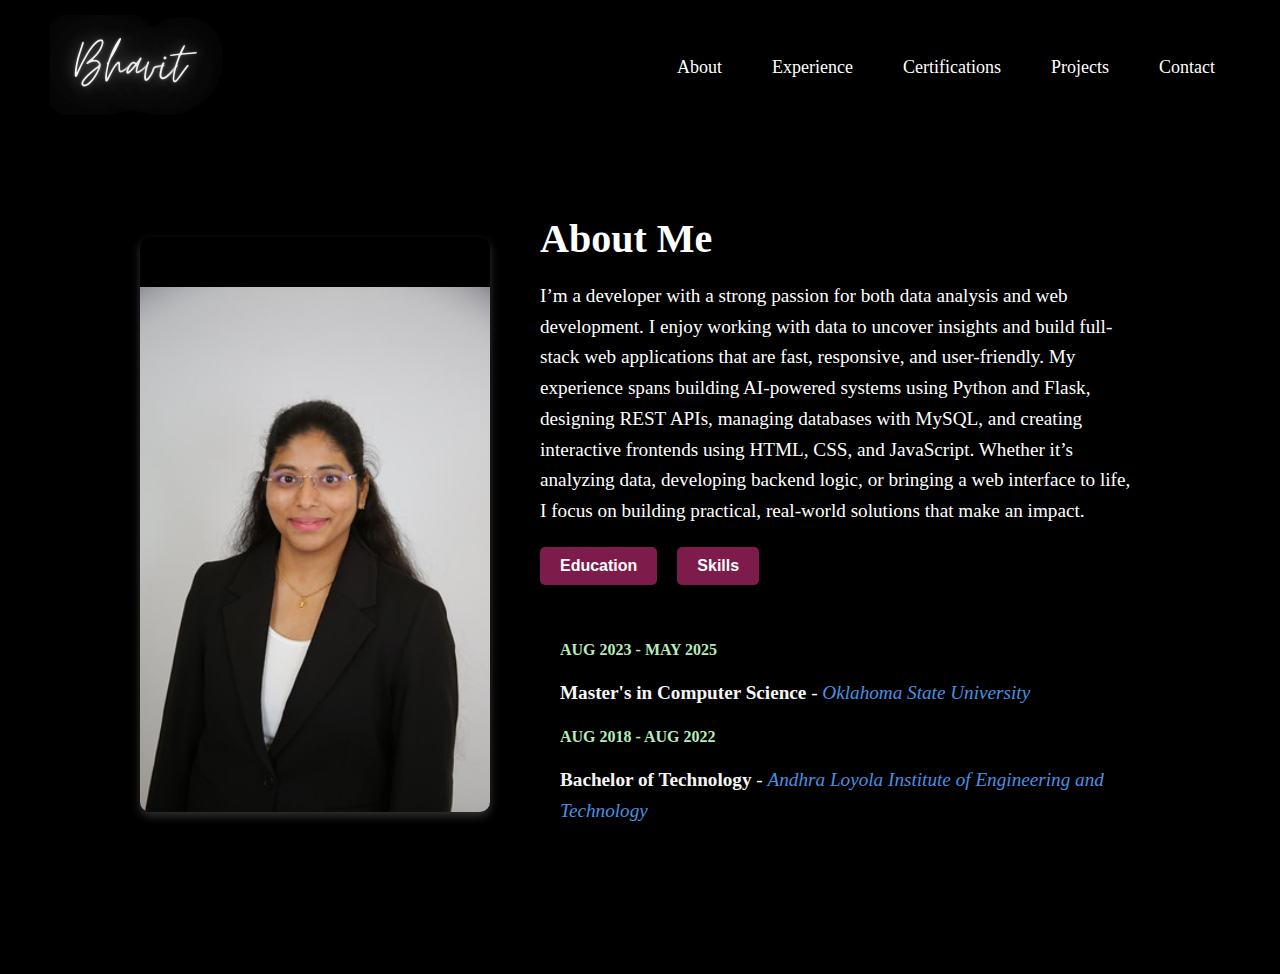
<file: index.html>
<!DOCTYPE html>
<html lang="en">
<head>
    <meta charset="UTF-8">
    <meta name="viewport" content="width=device-width, initial-scale=1.0">
    <title>About Me</title>
    <link rel="stylesheet" href="about.css">
    <link rel="stylesheet" href="mobile.css">
</head>
<body>
    
    <!-- Navbar Placeholder -->
    <div id="navbar-placeholder"></div>
    <script>
        fetch("navbar.html")
            .then(response => response.text())
            .then(data => {
                document.getElementById("navbar-placeholder").innerHTML = data;
            })
            .catch(error => console.log("Error loading navbar:", error));
    </script>

    <!-- About Section -->
    <section id="about">
        <div class="main-content">
            
          
        <div class="about-container">
            <!-- Left Side: Profile Image -->
            <div class="about-image">
                <img src="images/homepic.jpg" alt="Profile Picture">
            </div>

            <!-- Right Side: About Content -->
            <div class="about-content">
                <h1>About Me</h1>
                <p>
                    I’m a developer with a strong passion for both data analysis and web development. I enjoy working with data to uncover insights and build full-stack web applications that are fast, responsive, and user-friendly. 
                    My experience spans building AI-powered systems using Python and Flask, designing REST APIs, managing databases with MySQL, and creating interactive frontends using HTML, CSS, and JavaScript. 
                    Whether it’s analyzing data, developing backend logic, or bringing a web interface to life, I focus on building practical, real-world solutions that make an impact.

                </p>

                <!-- Buttons for Navigation -->
                <div class="tab-buttons">
                    <button class="tab-button" onclick="openTab(event, 'education')">Education</button>
                    <button class="tab-button" onclick="openTab(event, 'skills')">Skills</button>

                </div>

                <!-- Tab Sections -->
                <div id="education" class="tab-content active-tab">
                    <h3> AUG 2023 - MAY 2025</h3>
                    <p>
                        <strong  class="degree" > Master's in Computer Science </strong> - <span class="university " >Oklahoma State University </span></p>
                    <h3> AUG 2018 - AUG 2022</h3>
                    <p>
                        <strong class="degree">Bachelor of Technology </strong> - <span class ="university" >Andhra Loyola Institute of Engineering and Technology </span></p>
                </div>

              
                  <div id="skills" class="tab-content">
                    <div class="video-container" style="display: flex; justify-content: center; align-items: center; width: 100%; max-width: 100%; overflow: hidden;">
                        <video autoplay loop muted playsinline style="width: 100%; max-width: 800px; height: auto;">
                            <source src="./videos/Skills Incred .mp4" type="video/mp4">
                            Your browser does not support the video tag.
                        </video>
                    </div>
                </div>
                
                            
            </div>
        </div>
        </div>
    </section>

    <script src="script.js"></script>

</body>
</html>
</file>
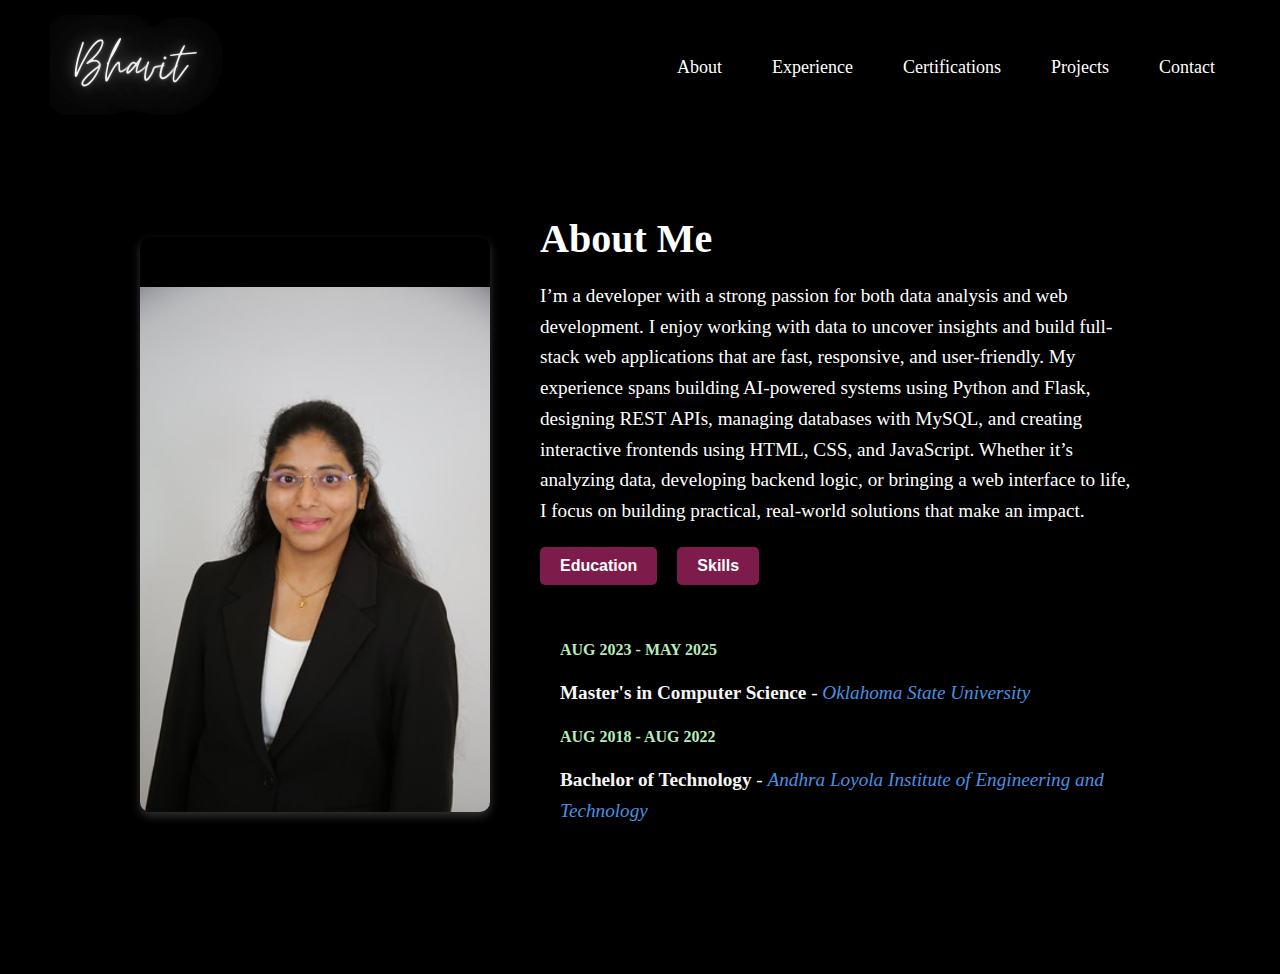
<file: about.html>
<!DOCTYPE html>
<html lang="en">
<head>
    <meta charset="UTF-8">
    <meta name="viewport" content="width=device-width, initial-scale=1.0">
    <title>About Me</title>
    <link rel="stylesheet" href="about.css">
</head>
<body>
    
    <!-- Navbar Placeholder -->
    <div id="navbar-placeholder"></div>
    <script>
        fetch("navbar.html")
            .then(response => response.text())
            .then(data => {
                document.getElementById("navbar-placeholder").innerHTML = data;
            })
            .catch(error => console.log("Error loading navbar:", error));
    </script>

    <!-- About Section -->
    <section id="about">
        <div class="main-content">
            
          
        <div class="about-container">
            <!-- Left Side: Profile Image -->
            <div class="about-image">
                <img src="images/homepic.jpg" alt="Profile Picture">
            </div>

            <!-- Right Side: About Content -->
            <div class="about-content">
                <h1>About Me</h1>
                <p>
                    I’m a developer with a strong passion for both data analysis and web development. I enjoy working with data to uncover insights and build full-stack web applications that are fast, responsive, and user-friendly. 
                    My experience spans building AI-powered systems using Python and Flask, designing REST APIs, managing databases with MySQL, and creating interactive frontends using HTML, CSS, and JavaScript. 
                    Whether it’s analyzing data, developing backend logic, or bringing a web interface to life, I focus on building practical, real-world solutions that make an impact.

                </p>

                <!-- Buttons for Navigation -->
                <div class="tab-buttons">
                    <button class="tab-button" onclick="openTab(event, 'education')">Education</button>
                    <button class="tab-button" onclick="openTab(event, 'skills')">Skills</button>

                </div>

                <!-- Tab Sections -->
                <div id="education" class="tab-content active-tab">
                    <h3> AUG 2023 - MAY 2025</h3>
                    <p>
                        <strong  class="degree" > Master's in Computer Science </strong> - <span class="university " >Oklahoma State University </span></p>
                    <h3> AUG 2018 - AUG 2022</h3>
                    <p>
                        <strong class="degree">Bachelor of Technology </strong> - <span class ="university" >Andhra Loyola Institute of Engineering and Technology </span></p>
                </div>

              
                  <div id="skills" class="tab-content">
                    <div class="video-container" style="display: flex; justify-content: center; align-items: center; width: 100%; max-width: 100%; overflow: hidden;">
                        <video autoplay loop muted playsinline style="width: 100%; max-width: 800px; height: auto;">
                            <source src="./videos/Skills Incred .mp4" type="video/mp4">
                            Your browser does not support the video tag.
                        </video>
                    </div>
                </div>
                
                            
            </div>
        </div>
        </div>
    </section>

    <script src="script.js"></script>

</body>
</html>
</file>
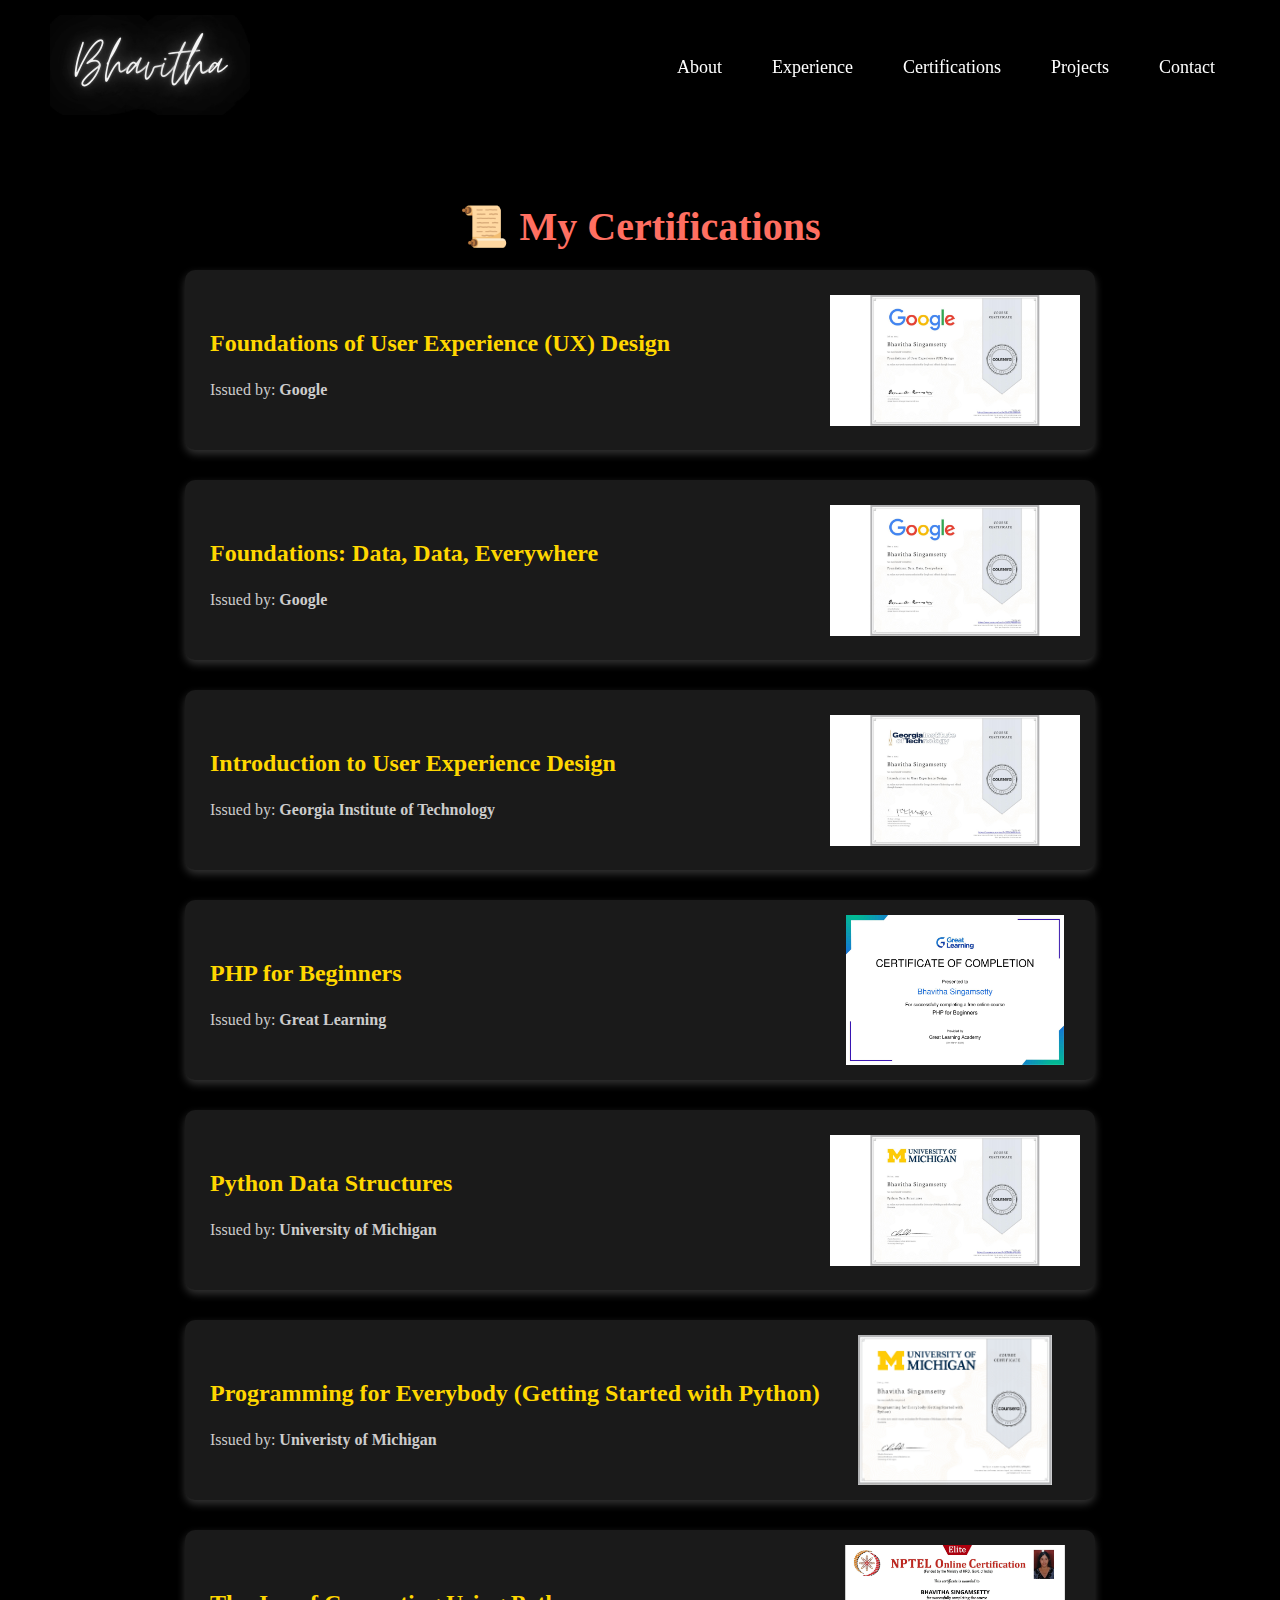
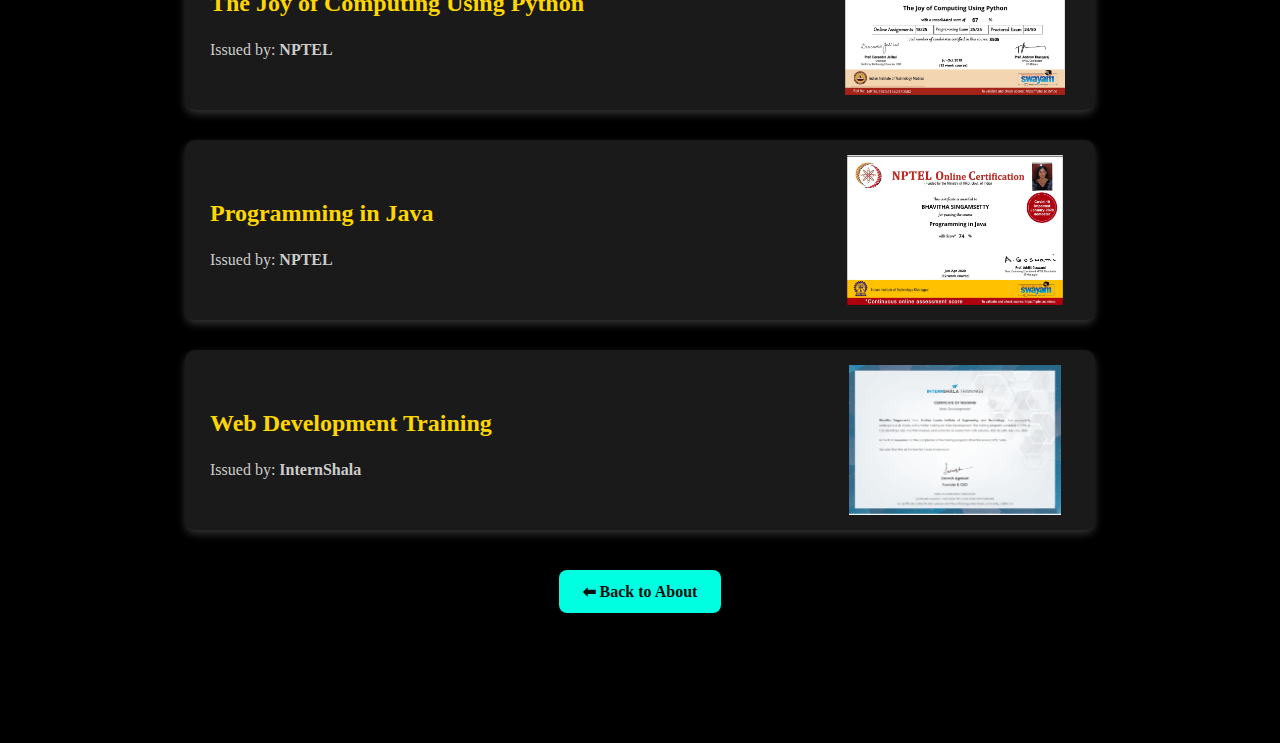
<file: certifications.html>
<!DOCTYPE html>
<html lang="en">
<head>
    <meta charset="UTF-8">
    <meta name="viewport" content="width=device-width, initial-scale=1.0">
    <title>Personal Portfolio</title>
    <link rel="stylesheet" href="certifications.css">
</head>
<body>

    <div id="navbar-placeholder"></div>

    <script>
        // Load navbar.html dynamically
        fetch("navbar.html")
            .then(response => response.text())
            .then(data => {
                document.getElementById("navbar-placeholder").innerHTML = data;
            })
            .catch(error => console.log("Error loading navbar:", error));
    </script>



<div class="main-content">
    <section id="certifications">
       
        <h2>📜 My Certifications</h2>

        <div class="cert-container">
           
            <!-- Certification 1 -->
            <div class="certification">
                <div class="cert-text">
                    <h3>Foundations of User Experience (UX) Design</h3>
                    <p>Issued by: <strong>Google</strong></p>
                </div>
                <div class="cert-img">
                    <img src="Certificates/Foundations of User Experience (UX) Design.jpeg" alt="Google UX Design Certificate"  onclick="openModal(this.src)">
                </div>
            </div>

            <!-- Certification 2 -->
            <div class="certification">
                <div class="cert-text">
                    <h3>Foundations: Data, Data, Everywhere</h3>
                    <p>Issued by: <strong>Google</strong></p>
                </div>
                <div class="cert-img">
                    <img src="Certificates/Mar20231.jpeg" alt="Google Data Analytics Certificate" onclick="openModal(this.src)">
                </div>
            </div>

            <!-- Certification 3 -->
            <div class="certification">
                <div class="cert-text">
                    <h3>Introduction to User Experience Design</h3>
                    <p>Issued by: <strong>Georgia Institute of Technology</strong></p>
                </div>
                <div class="cert-img">
                    <img src="Certificates/Introduction to User Experience Design.jpeg" alt="UI/UX Design Certificate"  onclick="openModal(this.src)">
                </div>
            </div>

            <!-- Certification 4 -->
            <div class="certification">
                <div class="cert-text">
                    <h3>PHP for Beginners</h3>
                    <p>Issued by: <strong>Great Learning</strong></p>
                </div>
                <div class="cert-img">
                    <img src="Certificates/PHP.jpg" alt="PHP Certificate">
                </div>
            </div>

            <!-- Certification 5 -->
            <div class="certification">
                <div class="cert-text">
                    <h3>Python Data Structures</h3>
                    <p>Issued by: <strong>University of Michigan</strong></p>
                </div>
                <div class="cert-img">
                    <img src="Certificates/Python Data Structures.jpeg" alt="Python Data Structures Certificate"  onclick="openModal(this.src)">
                </div>
            </div>

            <div class="certification">
                <div class="cert-text">
                    <h3>Programming for Everybody (Getting Started with Python)</h3>
                    <p>Issued by: <strong>Univeristy of Michigan</strong></p>
                </div>
                <div class="cert-img">
                    <img src="Certificates/coursera py1_page-0001.jpg" alt="Python Certificate"  onclick="openModal(this.src)">
                </div>
            </div>

            <!-- Certification 6 -->
            <div class="certification">
                <div class="cert-text">
                    <h3>The Joy of Computing Using Python</h3>
                    <p>Issued by: <strong>NPTEL</strong></p>
                </div>
                <div class="cert-img">
                    <img src="Certificates/The Joy of Computing Using Python.jpg" alt="NPTEL Python Certificate"  onclick="openModal(this.src)">
                </div>
            </div>

            <!-- Certification 7 -->
            <div class="certification">
                <div class="cert-text">
                    <h3>Programming in Java</h3>
                    <p>Issued by: <strong>NPTEL</strong></p>
                </div>
                <div class="cert-img">
                    <img src="Certificates/Programming in Java.jpg" alt="Java Certificate"  onclick="openModal(this.src)">
                </div>
            </div>

            <div class="certification">
                <div class="cert-text">
                    <h3>Web Development Training</h3>
                    <p>Issued by: <strong>InternShala</strong></p>
                </div>
                <div class="cert-img">
                    <img src="Certificates/Web Development Training - Certificate of Completion.jpg" alt="Web Developement Certificate"  onclick="openModal(this.src)">
                </div>
            </div>
        </div>
       

    </section>
</div>


    <!-- Modal Popup for Enlarged Image -->
    <div id="imageModal" class="modal">
        <span class="close" onclick="closeModal()">&times;</span>
        <img class="modal-content" id="fullImage">
    </div>

    <script>
        function openModal(imgElement) {
            var modal = document.getElementById("imageModal");
            var modalImg = document.getElementById("fullImage");
            modal.style.display = "block";
            modalImg.src = imgElement.src;
        }

        function closeModal() {
          
            document.getElementById("imageModal").style.display = "none";
        }
   
    </script>

    <script src="script.js"></script>

    <a href="about.html" class="back-button">⬅ Back to About</a>

</body>
</html>
</file>
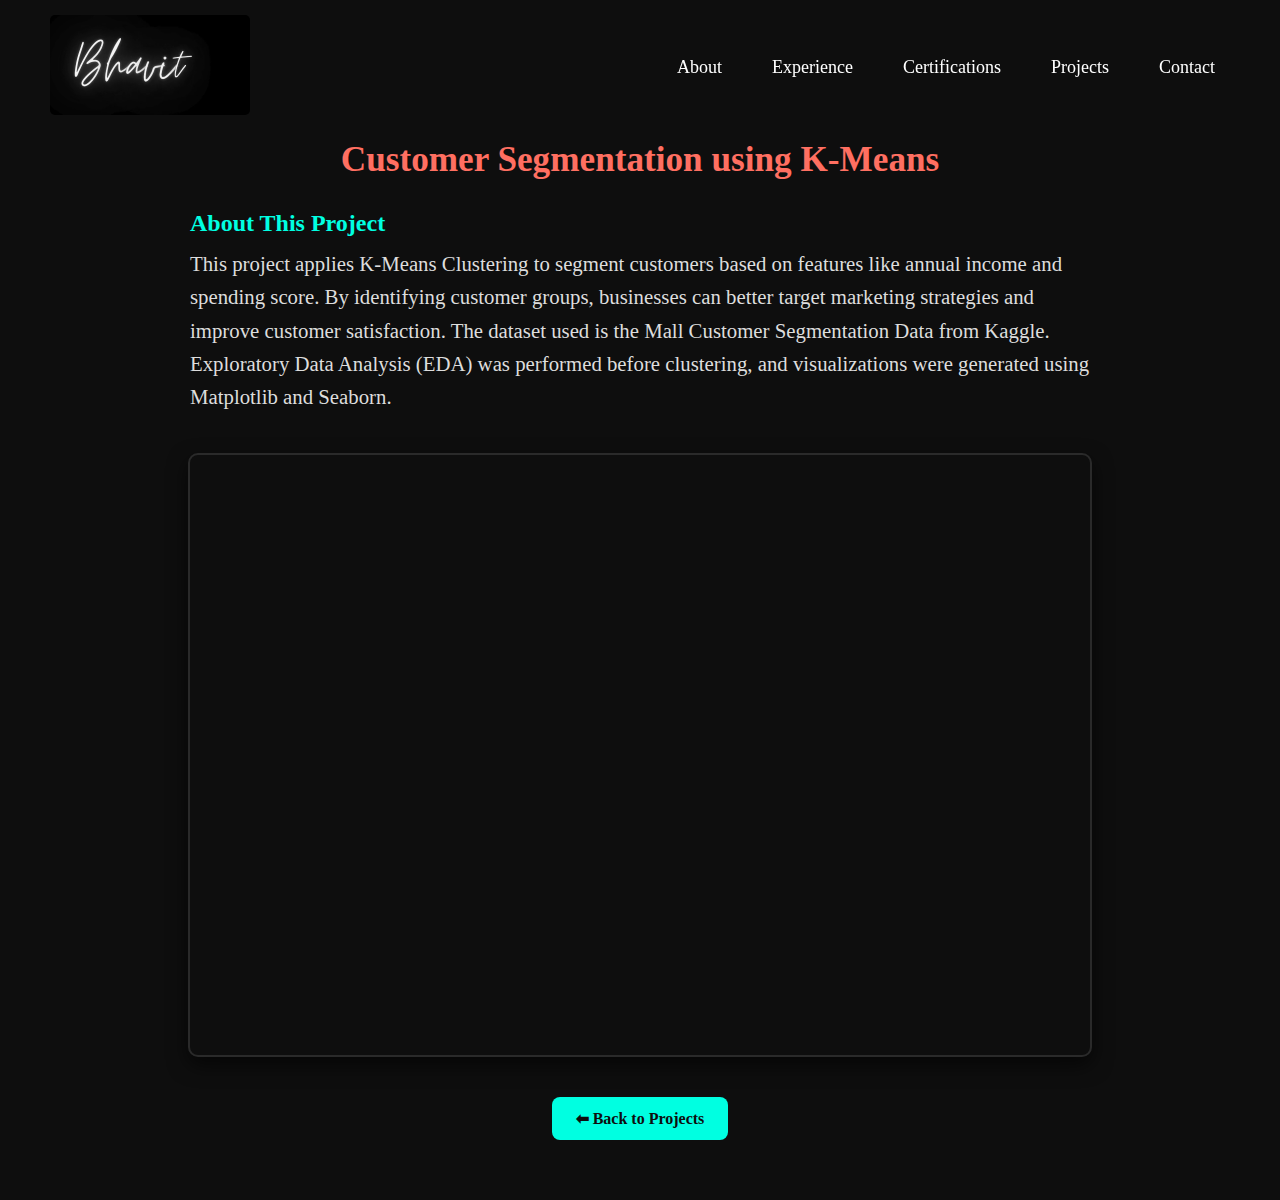
<file: customer-segmentation.html>
<!DOCTYPE html>
<html lang="en">
<head>
  <meta charset="UTF-8" />
  <meta name="viewport" content="width=device-width, initial-scale=1.0"/>
  <title>Customer Segmentation</title>
  <link href="https://fonts.googleapis.com/css2?family=Inter:wght@400;600&display=swap" rel="stylesheet">
  <style>
       /* Navbar Styling */
nav {
    position: fixed;
    top: 0;
    left: 0;
    width: 100%;
    height:auto;
    padding: 15px 50px;
    display: flex;
    justify-content: space-between;
    align-items: center;
    z-index: 1000;
}

/* Video Logo Styling */
.logo video {
    height: 100px; /* Adjust size */
    width: auto;
    border-radius: 5px; /* Optional rounded edges */
}

/* Navbar List */
nav ul {
    list-style: none;
    display: flex;
    justify-content: center; /* Ensures items are centered initially */
    gap: 50px; /* Adjusts spacing between menu items */
    width: 60%; /* Controls the width of the navbar list */
}

/* Navbar Items */
nav ul li {
    display: inline;
}

/* Navbar Links */
nav ul li a {
    text-decoration: none;
    color: #fff;
    font-size: 18px;
    font-weight: 500;
    transition: color 0.3s ease;
}

/* Hover Effect */
nav ul li a:hover {
    color: #FD8B51 /* Highlight color */
}
    body {
      margin: 0;
      padding-top: 120px;
      background-color: #0e0e0e;
      color: #ffffff;
    }
    

    /* === Page Title === */
    h1 {
      text-align: center;
      font-size: 2.2em;
      color: #ff6f61;
      margin-top: 20px;
    }

    /* === Section Header === */
    h2 {
      color: #00ffe1;
      font-size: 1.5em;
      margin: 30px auto 10px auto;
      max-width: 900px;
    }

    /* === Paragraph Styling === */
    .description {
  max-width: 900px;
  margin: auto;
  font-size: 1.3em;
  line-height: 1.6;
  color: #dddddd;
}


    /* === PDF Embed Styling === */
    .pdf-container {
      max-width: 900px;
      height: 600px;
      margin: 40px auto;
      border: 2px solid #2a2a2a;
      box-shadow: 0 8px 20px rgba(0, 0, 0, 0.6);
      border-radius: 10px;
      overflow: hidden;
    }

    .pdf-container iframe {
      width: 100%;
      height: 100%;
      border: none;
    }
    .back-button {
  display: block;
  width: fit-content;
  margin: 40px auto 60px auto;
  padding: 12px 24px;
  background-color: #00ffe1;
  color: #0e0e0e;
  font-size: 1em;
  font-weight: 600;
  border: none;
  border-radius: 8px;
  text-align: center;
  text-decoration: none;
  transition: background-color 0.3s ease;
}

.back-button:hover {
  background-color: #00bfa5;
  color: #fff;
}


    @media (max-width: 768px) {
      nav ul {
        justify-content: center;
      }
      h1 {
        font-size: 1.6em;
      }
      .pdf-container {
        height: 400px;
        margin: 20px;
      }
    }
  </style>
</head>
<body>

  <!-- ✅ Navbar loads here -->
  <div id="navbar-placeholder"></div>

  <script>
    fetch("navbar.html")
      .then(response => response.text())
      .then(data => {
        document.getElementById("navbar-placeholder").innerHTML = data;
      })
      .catch(error => console.error("Error loading navbar:", error));
  </script>


  <!-- ✅ Page Title -->
  <h1>Customer Segmentation using K-Means</h1>

  <!-- ✅ About Section -->
  <h2>About This Project</h2>
  <p class="description">
    This project applies K-Means Clustering to segment customers based on features like annual income and spending score. 
    By identifying customer groups, businesses can better target marketing strategies and improve customer satisfaction. 
    The dataset used is the Mall Customer Segmentation Data from Kaggle. Exploratory Data Analysis (EDA) was performed 
    before clustering, and visualizations were generated using Matplotlib and Seaborn.
  </p>

  <!-- ✅ Embedded PDF Viewer -->
  <div class="pdf-container">
    <iframe src="datasci intern/Customer segmentation code.pdf" type="application/pdf"></iframe>
  </div>
  <a href="project.html" class="back-button">⬅ Back to Projects</a>

</body>
</html>
</file>
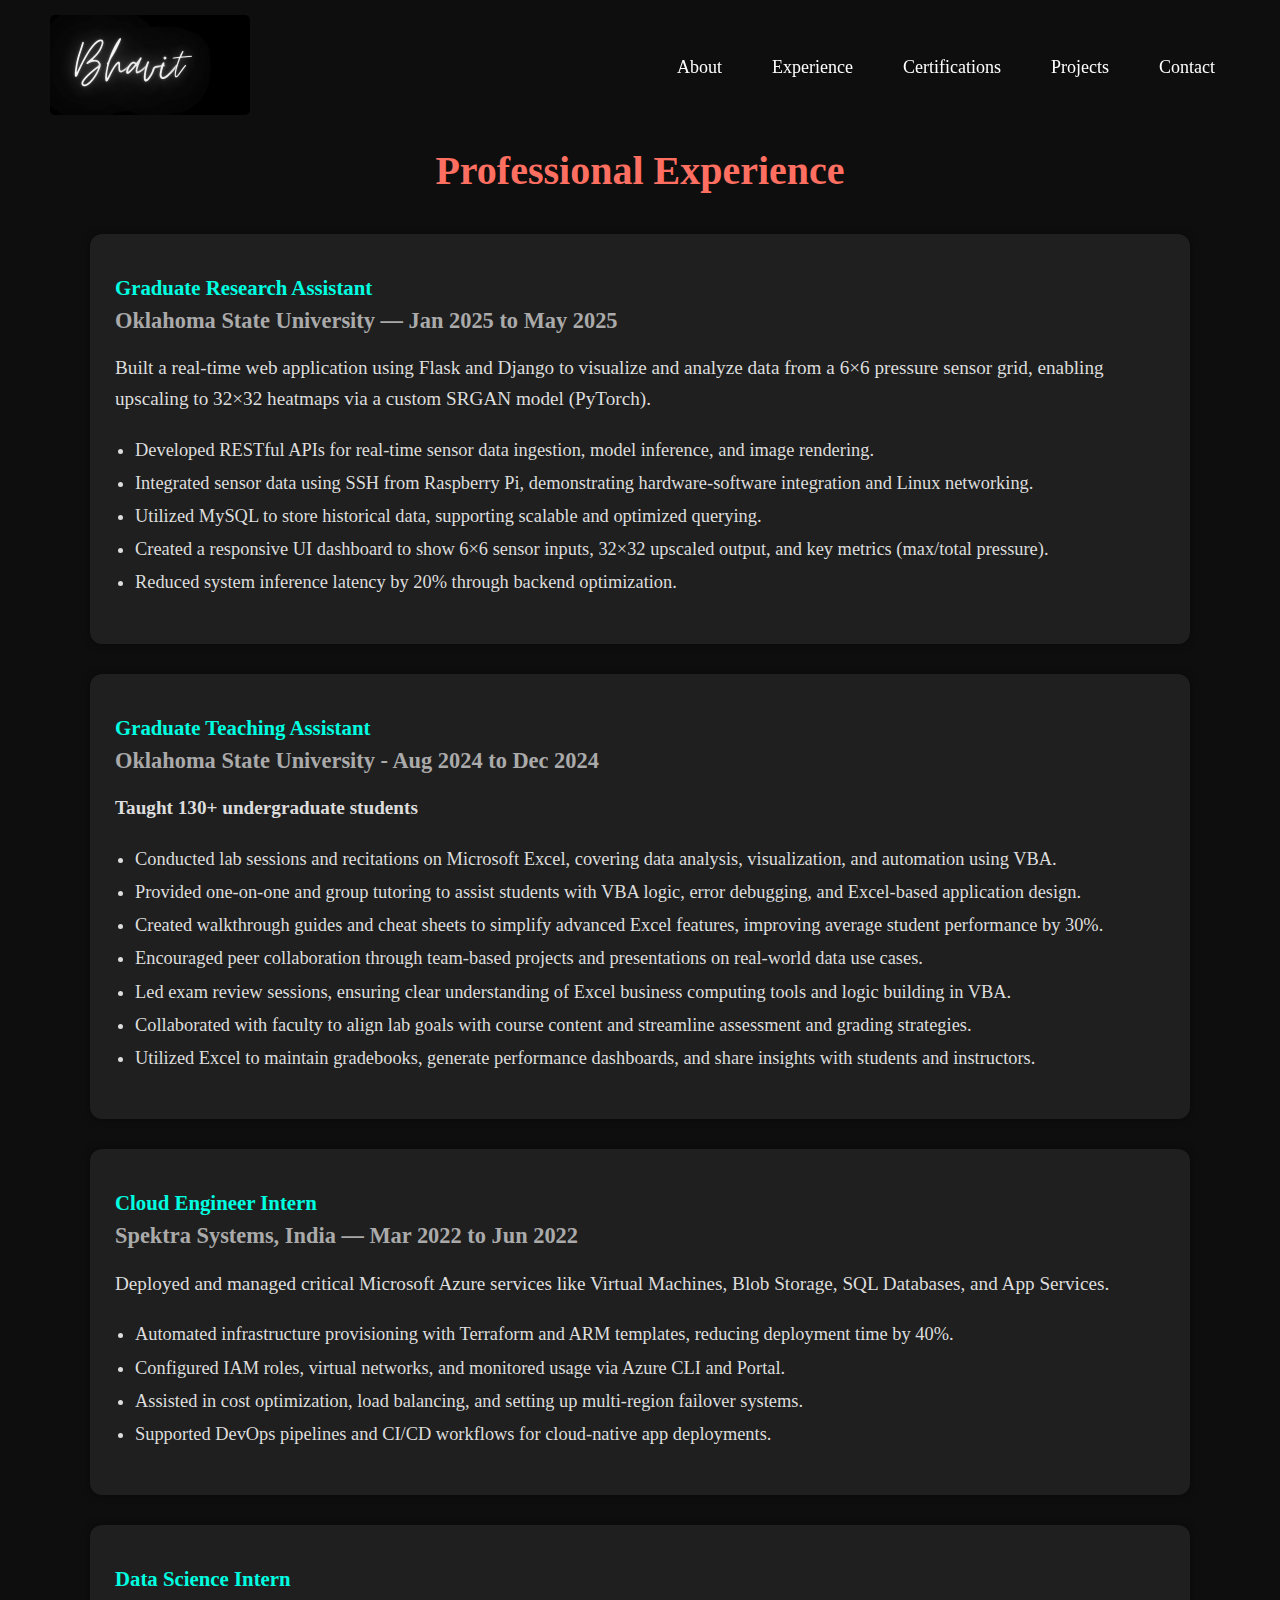
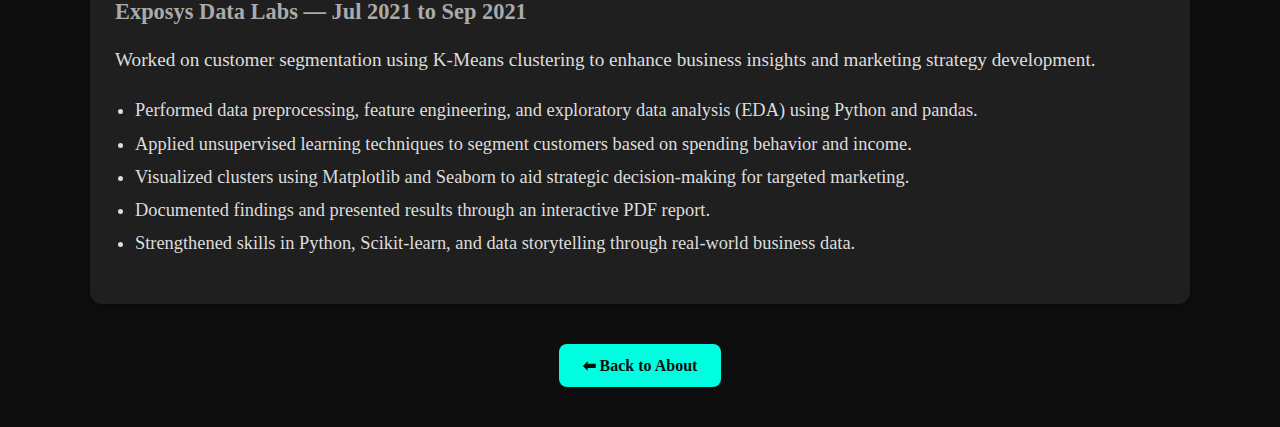
<file: experience.html>
<!DOCTYPE html>
<html lang="en">
<head>
  <meta charset="UTF-8">
  <meta name="viewport" content="width=device-width, initial-scale=1.0">
  <title>Experience</title>
  <link rel="stylesheet" href="mobile.css">
  <link href="https://fonts.googleapis.com/css2?family=Inter:wght@400;600&display=swap" rel="stylesheet">
  <style>


nav {
    position: fixed;
    top: 0;
    left: 0;
    width: 100%;
    height:auto;
    padding: 15px 50px;
    display: flex;
    justify-content: space-between;
    align-items: center;
    z-index: 1000;
}

/* Video Logo Styling */
.logo video {
    height: 100px; /* Adjust size */
    width: auto;
    border-radius: 5px; /* Optional rounded edges */
}

/* Navbar List */
nav ul {
    list-style: none;
    display: flex;
    justify-content: center; /* Ensures items are centered initially */
    gap: 50px; /* Adjusts spacing between menu items */
    width: 60%; /* Controls the width of the navbar list */
}

/* Navbar Items */
nav ul li {
    display: inline;
}

/* Navbar Links */
nav ul li a {
    text-decoration: none;
    color: #fff;
    font-size: 18px;
    font-weight: 500;
    transition: color 0.3s ease;
}

/* Hover Effect */
nav ul li a:hover {
    color: #FD8B51 /* Highlight color */
}
    body {
      margin: 0;
      background-color: #0e0e0e;
      color: #ffffff;
      padding-top: 120px;
    }

    h1 {
      text-align: center;
      color: #ff6f61;
      font-size: 2.5em;
      margin-bottom: 40px;
    }

    .experience-container {
      max-width: 1100px;
      margin: auto;
      padding: 0 20px;
    }

    .experience {
      background-color: #1f1f1f;
      padding: 25px;
      border-radius: 12px;
      margin-bottom: 30px;
      box-shadow: 0 0 10px rgba(0,0,0,0.4);
    }

    .experience h2 {
      color: #00ffe1;
      font-size: 1.3em;
      margin-bottom: 8px;
    }

    .experience h3 {
      font-size: 1.4em;
      color: #aaaaaa;
      margin-top: 0;
      margin-bottom: 12px;
    }

    .experience p {
      font-size: 1.2em;
      line-height: 1.6;
      color: #dddddd;
    }

    .experience ul {
  padding-left: 20px;
  color: #dddddd;
  line-height: 1.8;
  font-size: 1.15em; /* Increased font size */
}


    .back-button {
      display: block;
      width: fit-content;
      margin: 40px auto;
      padding: 12px 24px;
      background-color: #00ffe1;
      color: #0e0e0e;
      font-size: 1em;
      font-weight: 600;
      border: none;
      border-radius: 8px;
      text-align: center;
      text-decoration: none;
      transition: background-color 0.3s ease;
    }

    .back-button:hover {
      background-color: #00bfa5;
      color: #fff;
    }
  </style>
</head>
<body>
    <!-- ✅ Navbar loads here -->
  <div id="navbar-placeholder"></div>
  <script>
    fetch("navbar.html")
      .then(response => response.text())
      .then(data => {
        document.getElementById("navbar-placeholder").innerHTML = data;
      })
      .catch(error => console.error("Error loading navbar:", error));
  </script>

  <h1>Professional Experience</h1>

  <div class="experience-container">

    <div class="experience">
        <h2> Graduate Research Assistant</h2>
        <h3>Oklahoma State University — Jan 2025 to May 2025</h3>
        <p>
          Built a real-time web application using Flask and Django to visualize and analyze data from a 6×6 pressure sensor grid, enabling upscaling to 32×32 heatmaps via a custom SRGAN model (PyTorch).
          <ul>
            <li>Developed RESTful APIs for real-time sensor data ingestion, model inference, and image rendering.</li>
            <li>Integrated sensor data using SSH from Raspberry Pi, demonstrating hardware-software integration and Linux networking.</li>
            <li>Utilized MySQL to store historical data, supporting scalable and optimized querying.</li>
            <li>Created a responsive UI dashboard to show 6×6 sensor inputs, 32×32 upscaled output, and key metrics (max/total pressure).</li>
            <li>Reduced system inference latency by 20% through backend optimization.</li>
          </ul>
        </p>
      </div>

      <div class="experience">
        <h2>Graduate Teaching Assistant </h2>
        <h3>Oklahoma State University - Aug 2024 to Dec 2024</h3>
        <p>
            <strong>Taught 130+ undergraduate students</strong>
          <ul>
            <li>Conducted lab sessions and recitations on Microsoft Excel, covering data analysis, visualization, and automation using VBA.</li>
            <li>Provided one-on-one and group tutoring to assist students with VBA logic, error debugging, and Excel-based application design.</li>
            <li>Created walkthrough guides and cheat sheets to simplify advanced Excel features, improving average student performance by 30%.</li>
            <li>Encouraged peer collaboration through team-based projects and presentations on real-world data use cases.</li>
            <li>Led exam review sessions, ensuring clear understanding of Excel business computing tools and logic building in VBA.</li>
            <li>Collaborated with faculty to align lab goals with course content and streamline assessment and grading strategies.</li>
            <li>Utilized Excel to maintain gradebooks, generate performance dashboards, and share insights with students and instructors.</li>
        </ul>
        
        </p>
    </div>

      

      <div class="experience">
        <h2>Cloud Engineer Intern</h2>
        <h3>Spektra Systems, India — Mar 2022 to Jun 2022</h3>
        <p>
          Deployed and managed critical Microsoft Azure services like Virtual Machines, Blob Storage, SQL Databases, and App Services.
          <ul>
            <li>Automated infrastructure provisioning with Terraform and ARM templates, reducing deployment time by 40%.</li>
            <li>Configured IAM roles, virtual networks, and monitored usage via Azure CLI and Portal.</li>
            <li>Assisted in cost optimization, load balancing, and setting up multi-region failover systems.</li>
            <li>Supported DevOps pipelines and CI/CD workflows for cloud-native app deployments.</li>
          </ul>
        </p>
      </div>
      

    <div class="experience">
        <h2>Data Science Intern</h2>
        <h3>Exposys Data Labs — Jul 2021 to Sep 2021</h3>
        <p>
          Worked on customer segmentation using K-Means clustering to enhance business insights and marketing strategy development.
          <ul>
            <li>Performed data preprocessing, feature engineering, and exploratory data analysis (EDA) using Python and pandas.</li>
            <li>Applied unsupervised learning techniques to segment customers based on spending behavior and income.</li>
            <li>Visualized clusters using Matplotlib and Seaborn to aid strategic decision-making for targeted marketing.</li>
            <li>Documented findings and presented results through an interactive PDF report.</li>
            <li>Strengthened skills in Python, Scikit-learn, and data storytelling through real-world business data.</li>
          </ul>
        </p>
      </div>

  </div>

  <a href="index.html" class="back-button">⬅ Back to About</a>

</body>
</html>
</file>
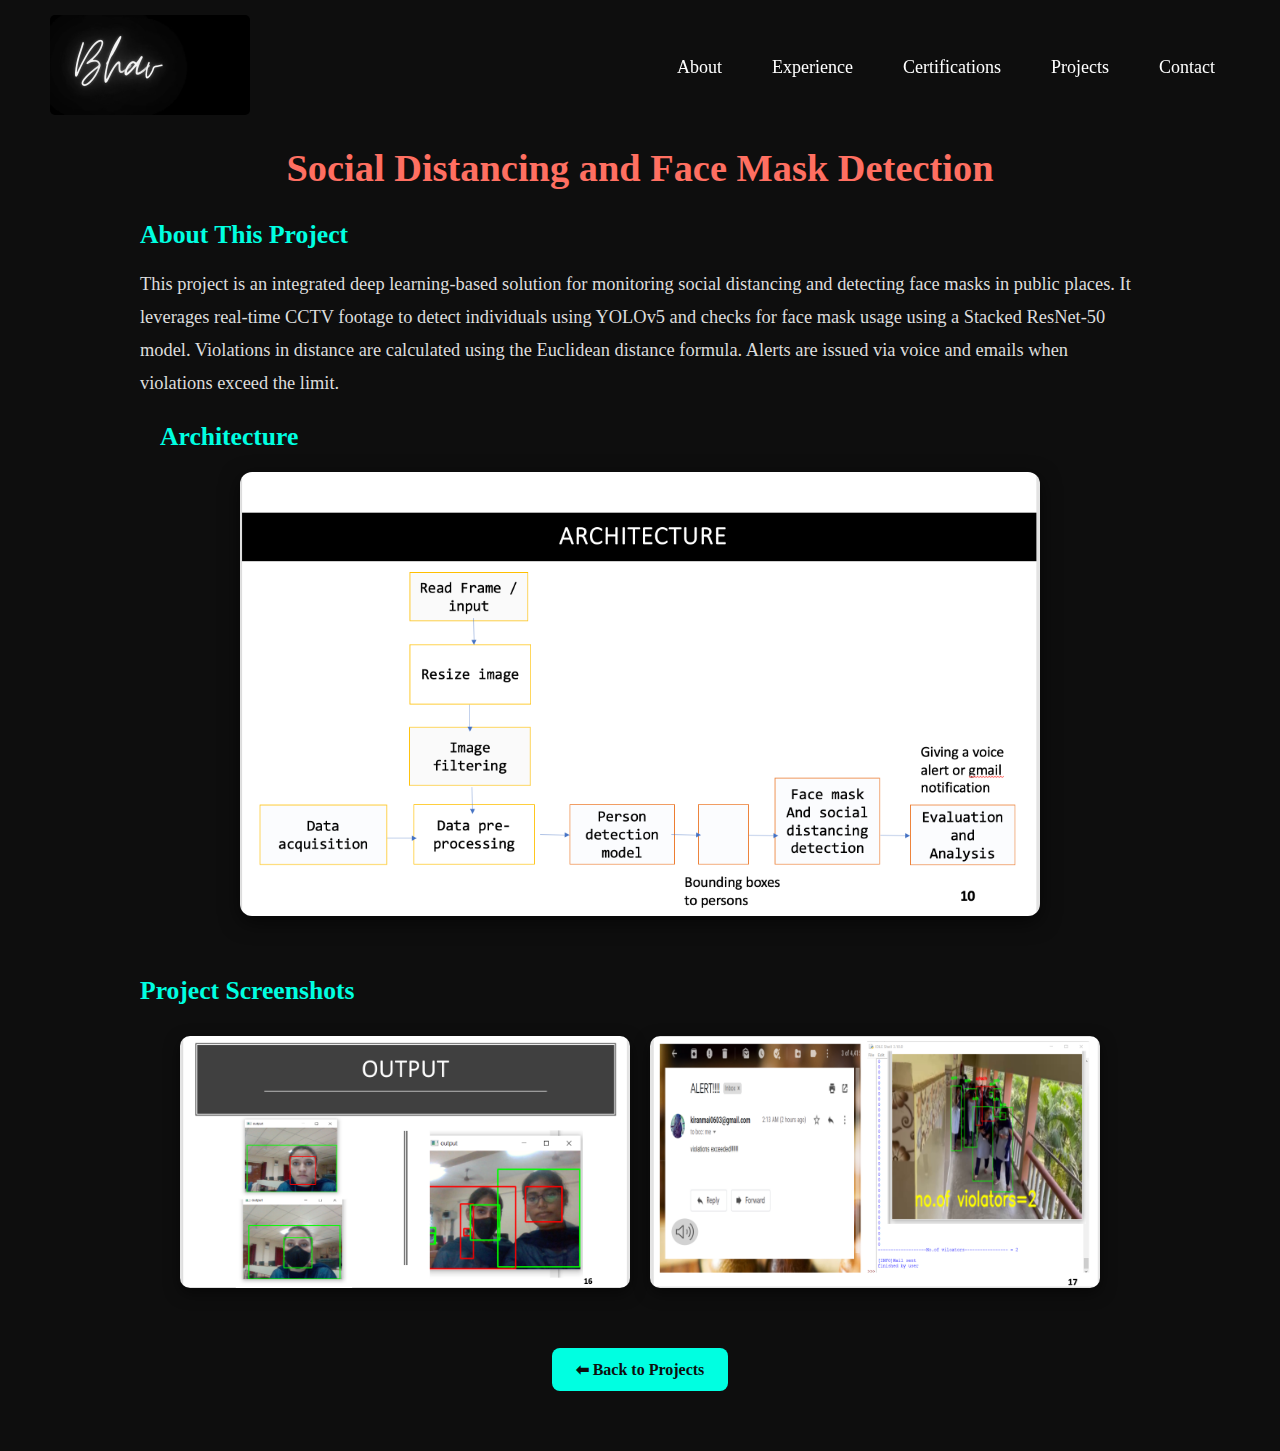
<file: facemask.html>
<!DOCTYPE html>
<html lang="en">
<head>
  <meta charset="UTF-8" />
  <meta name="viewport" content="width=device-width, initial-scale=1.0"/>
  <title>Face Mask & Social Distancing Detection</title>
  <link rel="stylesheet" href="mobile.css">
  <link rel="stylesheet" href="https://fonts.googleapis.com/css2?family=Inter:wght@400;600&display=swap"/>
  <style>
    /* Navbar Styling */
nav {
    position: fixed;
    top: 0;
    left: 0;
    width: 100%;
    height:auto;
    padding: 15px 50px;
    display: flex;
    justify-content: space-between;
    align-items: center;
    z-index: 1000;
}

/* Video Logo Styling */
.logo video {
    height: 100px; /* Adjust size */
    width: auto;
    border-radius: 5px; /* Optional rounded edges */
}

/* Navbar List */
nav ul {
    list-style: none;
    display: flex;
    justify-content: center; /* Ensures items are centered initially */
    gap: 50px; /* Adjusts spacing between menu items */
    width: 60%; /* Controls the width of the navbar list */
}

/* Navbar Items */
nav ul li {
    display: inline;
}

/* Navbar Links */
nav ul li a {
    text-decoration: none;
    color: #fff;
    font-size: 18px;
    font-weight: 500;
    transition: color 0.3s ease;
}

/* Hover Effect */
nav ul li a:hover {
    color: #FD8B51 /* Highlight color */
}

    

    body {
      margin: 0;
      background-color: #0e0e0e;
      color: white;
      padding-top: 120px;
    }

    h1 {
      text-align: center;
      color: #ff6f61;
      font-size: 2.4rem;
      margin-bottom: 30px;
    }

    .section {
      max-width: 1000px;
      margin: 0 auto 60px;
      font-size: 1.8rem; /* Increased */
      padding: 0 20px;
    }

    .section h2 {
      color: #00ffe1;
      font-size: 1.6rem;
      margin-bottom: 10px;
    }

    .section p {
      font-size: 1.15rem;
      line-height: 1.7;
      color: #ccc;
    }

    .section p, .section ul {
  font-size: 1.15rem; /* Increased */
  line-height: 1.8;
  color: #ddd;
}

.section ul {
  padding-left: 1.2rem;
}

.section li {
  margin-bottom: 10px;
}

   
.screenshot-grid {
  display: flex;
  flex-wrap: wrap;
  gap: 20px;
  justify-content: center;
  margin-top: 30px;
}

.screenshot-grid img {
    width: 45%;             /* Enlarged from 40% */
    max-width: 540px;   
  border-radius: 10px;
  box-shadow: 0 5px 15px rgba(0, 0, 0, 0.5);
  transition: transform 0.3s ease;
}

.screenshot-grid img:hover {
  transform: scale(1.03);
}

@media (max-width: 768px) {
  .screenshot-grid img {
    width: 90%;
  }
}

    .architecture-img {
  width: 95%;
  max-width: 800px;
  display: block;
  margin: 20px auto;
  border-radius: 12px;
  box-shadow: 0 6px 20px rgba(0, 0, 0, 0.6);
}

.back-button {
  display: block;
  width: fit-content;
  margin: 40px auto 60px auto;
  padding: 12px 24px;
  background-color: #00ffe1;
  color: #0e0e0e;
  font-size: 1em;
  font-weight: 600;
  border: none;
  border-radius: 8px;
  text-align: center;
  text-decoration: none;
  transition: background-color 0.3s ease;
}

.back-button:hover {
  background-color: #00bfa5;
  color: #fff;
}

  </style>
</head>
<body>

    <!-- ✅ Navbar loads here -->
    <div id="navbar-placeholder"></div>

    <script>
      fetch("navbar.html")
        .then(response => response.text())
        .then(data => {
          document.getElementById("navbar-placeholder").innerHTML = data;
        })
        .catch(error => console.error("Error loading navbar:", error));
    </script>
  

  <!-- ✅ About This Project -->
  <section class="section">
    <h1>Social Distancing and Face Mask Detection</h1>

    <h2>About This Project</h2>
    <p>
      This project is an integrated deep learning-based solution for monitoring social distancing and detecting face masks in public places.
      It leverages real-time CCTV footage to detect individuals using YOLOv5 and checks for face mask usage using a Stacked ResNet-50 model.
      Violations in distance are calculated using the Euclidean distance formula. Alerts are issued via voice and emails when violations exceed the limit.
    </p>

    <div class="section">
        <h2>Architecture</h2>
        <img src="images/facemaskoutput-3.png" alt="System Architecture Diagram" class="architecture-img">
      </div>
      
  </section>

  <div class="section">
    <h2>Project Screenshots</h2>
    <div class="screenshot-grid">
      <img src="images/facemaskoutput-2.png" alt="Screenshot 1">
      <img src="images/facemaskoutput-1.png" alt="Screenshot 2">
      
      <!-- Add more images as needed -->
    </div>
  </div>
  
  <a href="project.html" class="back-button">⬅ Back to Projects</a>

</body>
</html>
</file>
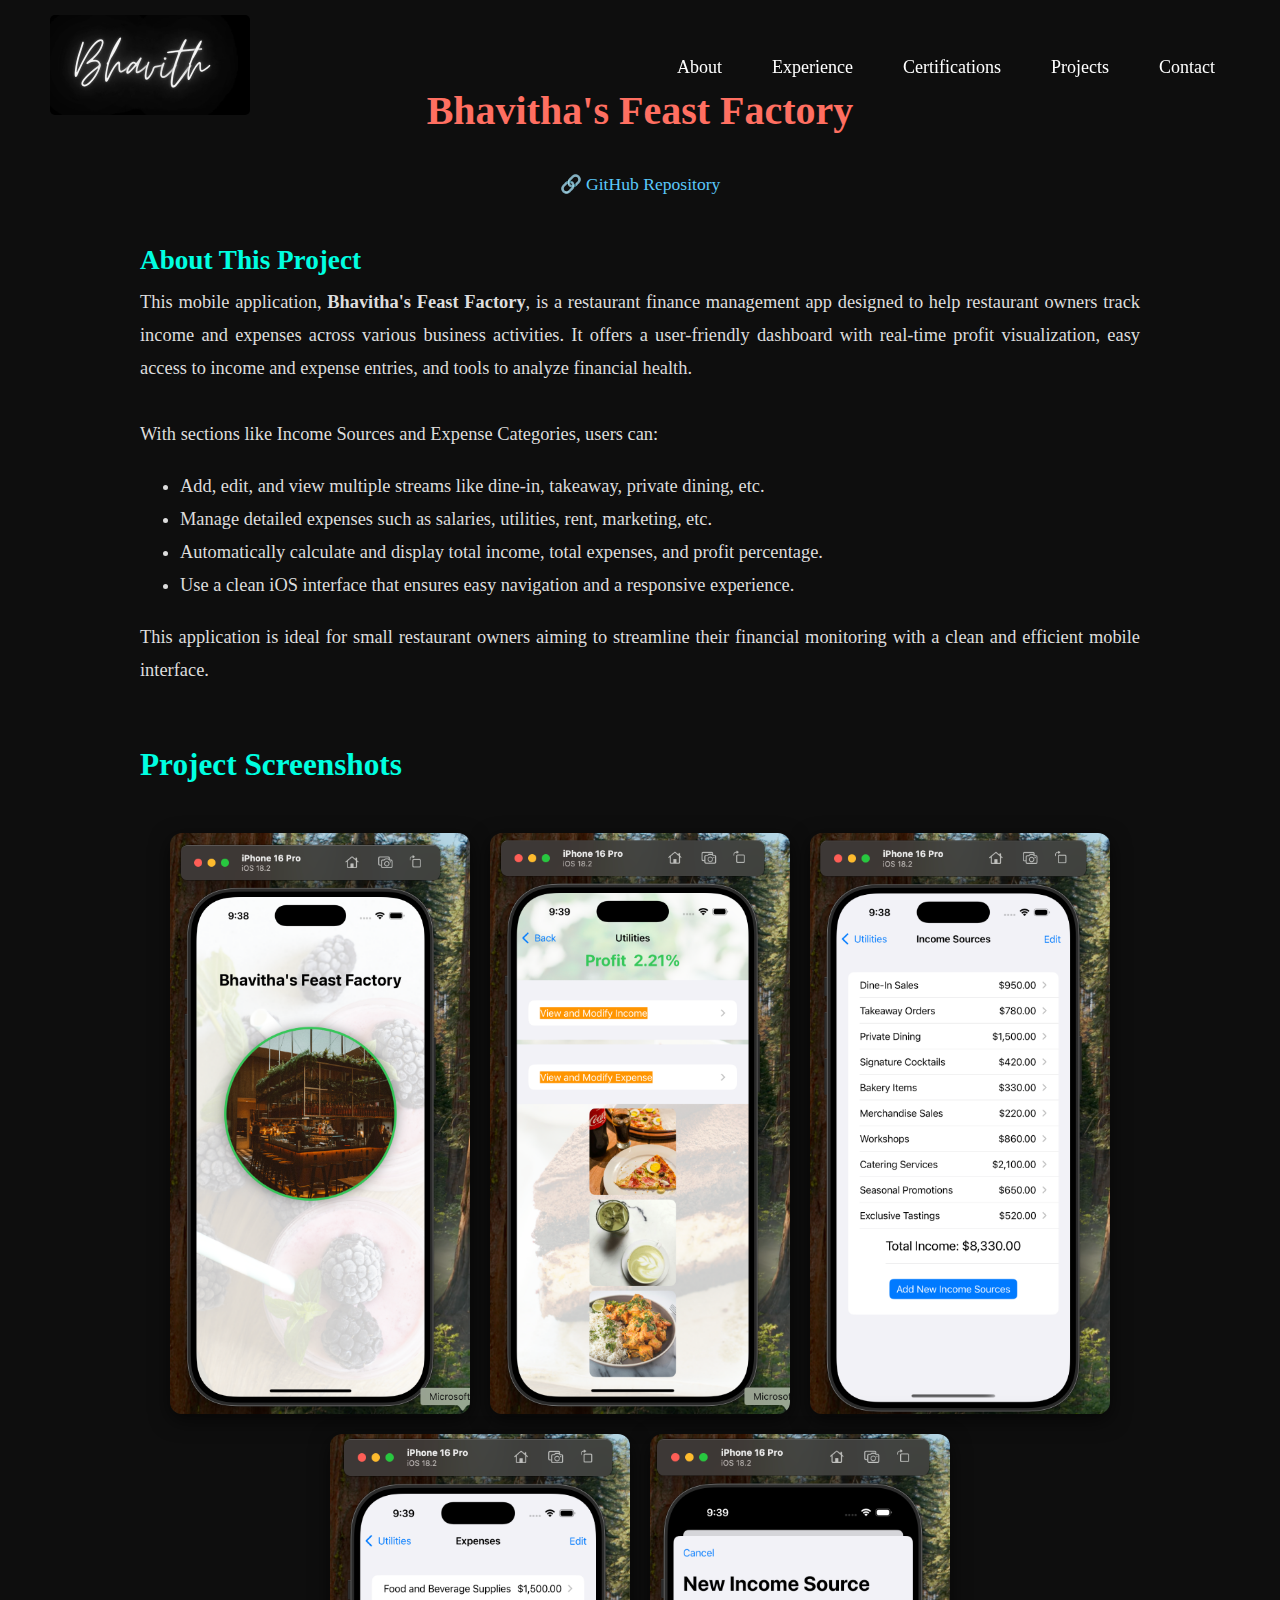
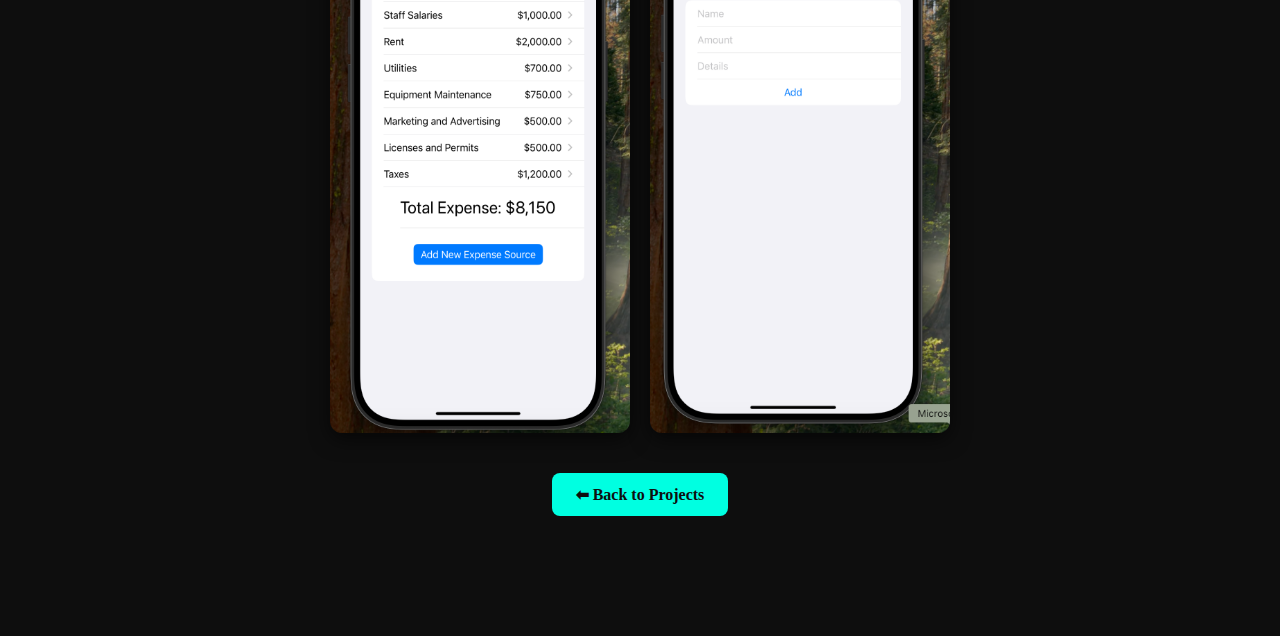
<file: Feast_Factory.html>
<!DOCTYPE html>
<html lang="en">
<head>
  <meta charset="UTF-8" />
  <meta name="viewport" content="width=device-width, initial-scale=1.0"/>
  <title>Bhavitha's Feast Factory</title>
  <link href="https://fonts.googleapis.com/css2?family=Inter:wght@400;600&display=swap" rel="stylesheet">
  <style>
       /* Navbar Styling */
nav {
    position: fixed;
    top: 0;
    left: 0;
    width: 100%;
    height:auto;
    padding: 15px 50px;
    display: flex;
    justify-content: space-between;
    align-items: center;
    z-index: 1000;
}

/* Video Logo Styling */
.logo video {
    height: 100px; /* Adjust size */
    width: auto;
    border-radius: 5px; /* Optional rounded edges */
}

/* Navbar List */
nav ul {
    list-style: none;
    display: flex;
    justify-content: center; /* Ensures items are centered initially */
    gap: 50px; /* Adjusts spacing between menu items */
    width: 60%; /* Controls the width of the navbar list */
}

/* Navbar Items */
nav ul li {
    display: inline;
}

/* Navbar Links */
nav ul li a {
    text-decoration: none;
    color: #fff;
    font-size: 18px;
    font-weight: 500;
    transition: color 0.3s ease;
}

/* Hover Effect */
nav ul li a:hover {
    color: #FD8B51 /* Highlight color */
}
    body {
      background-color: #0e0e0e;
      color: #ffffff;
      padding: 60px 20px;
      margin: 0;
    }

    h1 {
      text-align: center;
      color: #ff6f61;
      font-size: 2.5em;
      margin-bottom: 40px;
    }


    .github-link {
    display: block;
    text-align: center;
    font-size: 1.1em;
    color: #5ac8fa;
    text-decoration: none;
    margin-bottom: 30px;
  }

  .github-link:hover {
    color: #ffffff;
    text-shadow: 0 0 5px #5ac8fa;
  }

    h2 {
      color: #00ffe1;
      font-size: 1.7em;
      margin-bottom: 10px;
      margin-top: 50px;
    }

    .about-section {
  max-width: 1000px;
  margin: 0 auto;
  padding: 0 20px;
}


    .description {
      max-width: 1000px;
      margin: auto;
      font-size: 1.15em;
      line-height: 1.8;
      color: #dddddd;
      text-align: justify;
    }

    .screenshot-grid {
      display: flex;
      flex-wrap: wrap;
      gap: 20px;
      justify-content: center;
      margin-top: 40px;
    }

    .screenshot-grid img {
      width: 300px;
      border-radius: 12px;
      box-shadow: 0 6px 20px rgba(0, 0, 0, 0.6);
    }


    .back-button {
  display: block;
  width: fit-content;
  margin: 40px auto 60px auto;
  padding: 12px 24px;
  background-color: #00ffe1;
  color: #0e0e0e;
  font-size: 1em;
  font-weight: 600;
  border: none;
  border-radius: 8px;
  text-align: center;
  text-decoration: none;
  transition: background-color 0.3s ease;
}

.back-button:hover {
  background-color: #00bfa5;
  color: #fff;
}

    @media (max-width: 768px) {
      .screenshot-grid img {
        width: 90%;
      }
    }
  </style>
</head>
<body>
   <!-- ✅ Navbar loads here -->
   <div id="navbar-placeholder"></div>

   <script>
     fetch("navbar.html")
       .then(response => response.text())
       .then(data => {
         document.getElementById("navbar-placeholder").innerHTML = data;
       })
       .catch(error => console.error("Error loading navbar:", error));
   </script>
  <div class="about-section"></div>
  <h1>Bhavitha's Feast Factory</h1>
  <a class="github-link" href="https://github.com/Bhavithasingamsetty/Bhavitha-s-Feast-Factory" target="_blank">🔗 GitHub Repository </a>
  
  
  <div class="about-section">
  <h2>About This Project</h2>
  <div class="description">
    This mobile application, <strong>Bhavitha's Feast Factory</strong>, is a restaurant finance management app designed to help restaurant owners track income and expenses across various business activities. It offers a user-friendly dashboard with real-time profit visualization, easy access to income and expense entries, and tools to analyze financial health.<br><br>

    With sections like Income Sources and Expense Categories, users can:
    <ul>
      <li>Add, edit, and view multiple streams like dine-in, takeaway, private dining, etc.</li>
      <li>Manage detailed expenses such as salaries, utilities, rent, marketing, etc.</li>
      <li>Automatically calculate and display total income, total expenses, and profit percentage.</li>
      <li>Use a clean iOS interface that ensures easy navigation and a responsive experience.</li>
    </ul>

    This application is ideal for small restaurant owners aiming to streamline their financial monitoring with a clean and efficient mobile interface.
  </p>

  <h2>Project Screenshots</h2>
  <div class="screenshot-grid">
    <img src="images/Feast_Factory/image-01.png" alt="Home Page Screenshot">
    <img src="images/Feast_Factory/image-02.png" alt="Profit and Utilities Screenshot">
    <img src="images/Feast_Factory/image-03.png" alt="Income Sources Screenshot">
    <img src="images/Feast_Factory/image-04.png" alt="Expense Sources Screenshot">
    <img src="images/Feast_Factory/image-05.png" alt="New Income Source Screenshot">
  </div>
</div>
  <a href="project.html" class="back-button">⬅ Back to Projects</a>
</body>
</html>
</file>
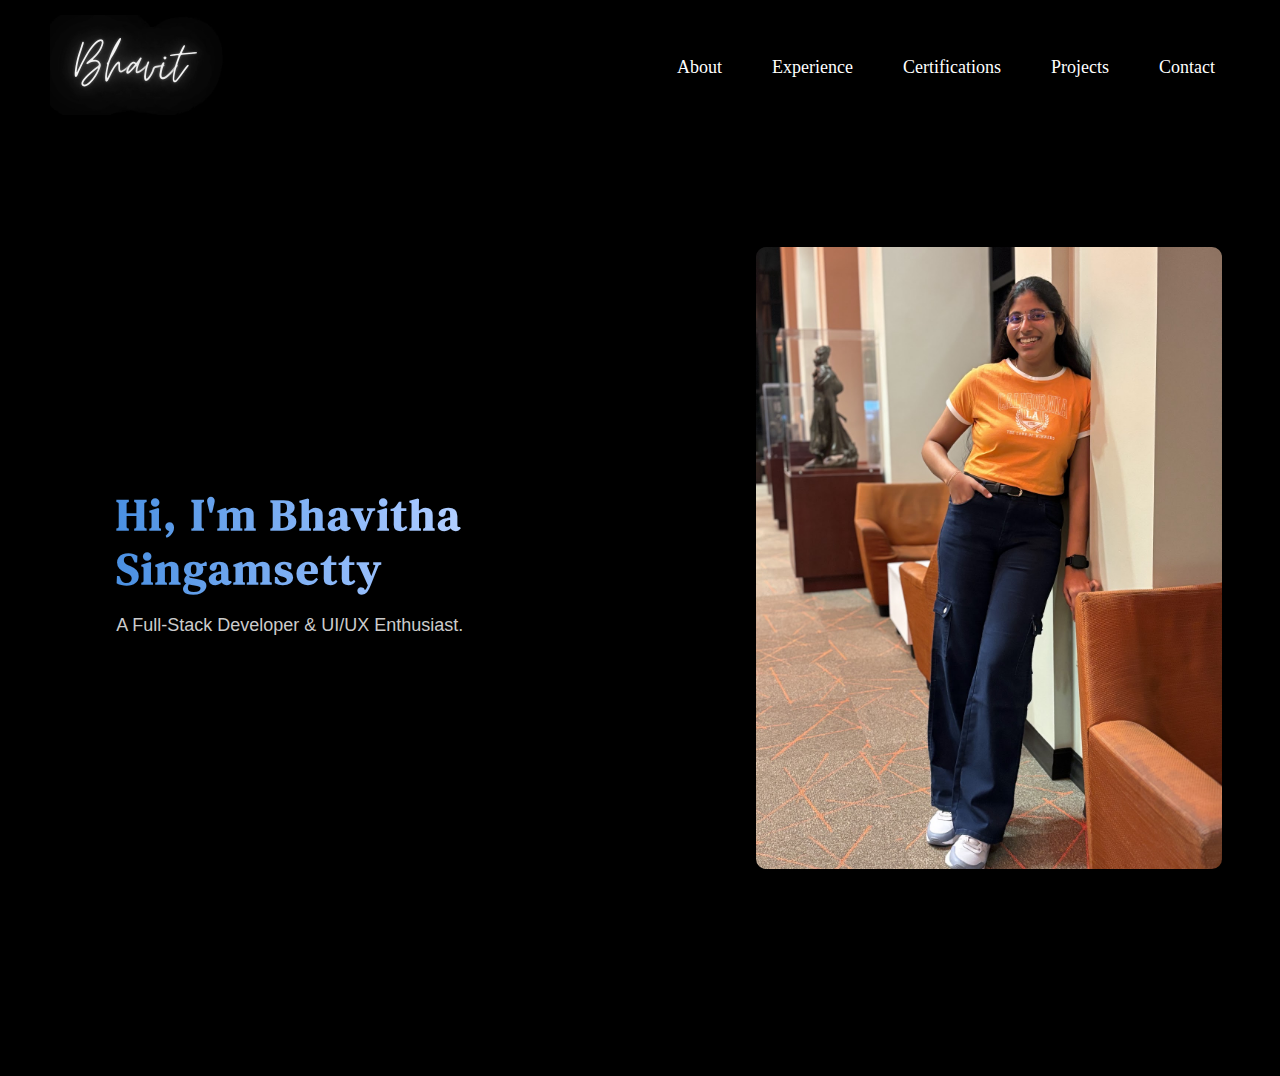
<file: home.html>
<!DOCTYPE html>
<html lang="en">
<head>
    <meta charset="UTF-8">
    <meta name="viewport" content="width=device-width, initial-scale=1.0">
    <title>Personal Portfolio</title>
    <link rel="stylesheet" href="home.css">
    <link rel="stylesheet" href="mobile.css">
</head>
<body>

    <div id="navbar-placeholder"></div>

    <script>
        // Load navbar.html dynamically
        fetch("navbar.html")
            .then(response => response.text())
            .then(data => {
                document.getElementById("navbar-placeholder").innerHTML = data;
            })
            .catch(error => console.log("Error loading navbar:", error));
    </script>

    <!-- 🟢 Header Section -->
    <div id="header">
        <div class="header-content">
            <h1 class="gradient-text animate-text">Hi, I'm Bhavitha Singamsetty</h1>



            <p class="intro-text animate-subtitle">A Full-Stack Developer & UI/UX Enthusiast.</p>
        </div>
        

        <img src="./images/pp2.jpg" alt="Profile Picture" class="header-image">
    </div>
    <script src="script.js"></script>


</body>
</html>
</file>
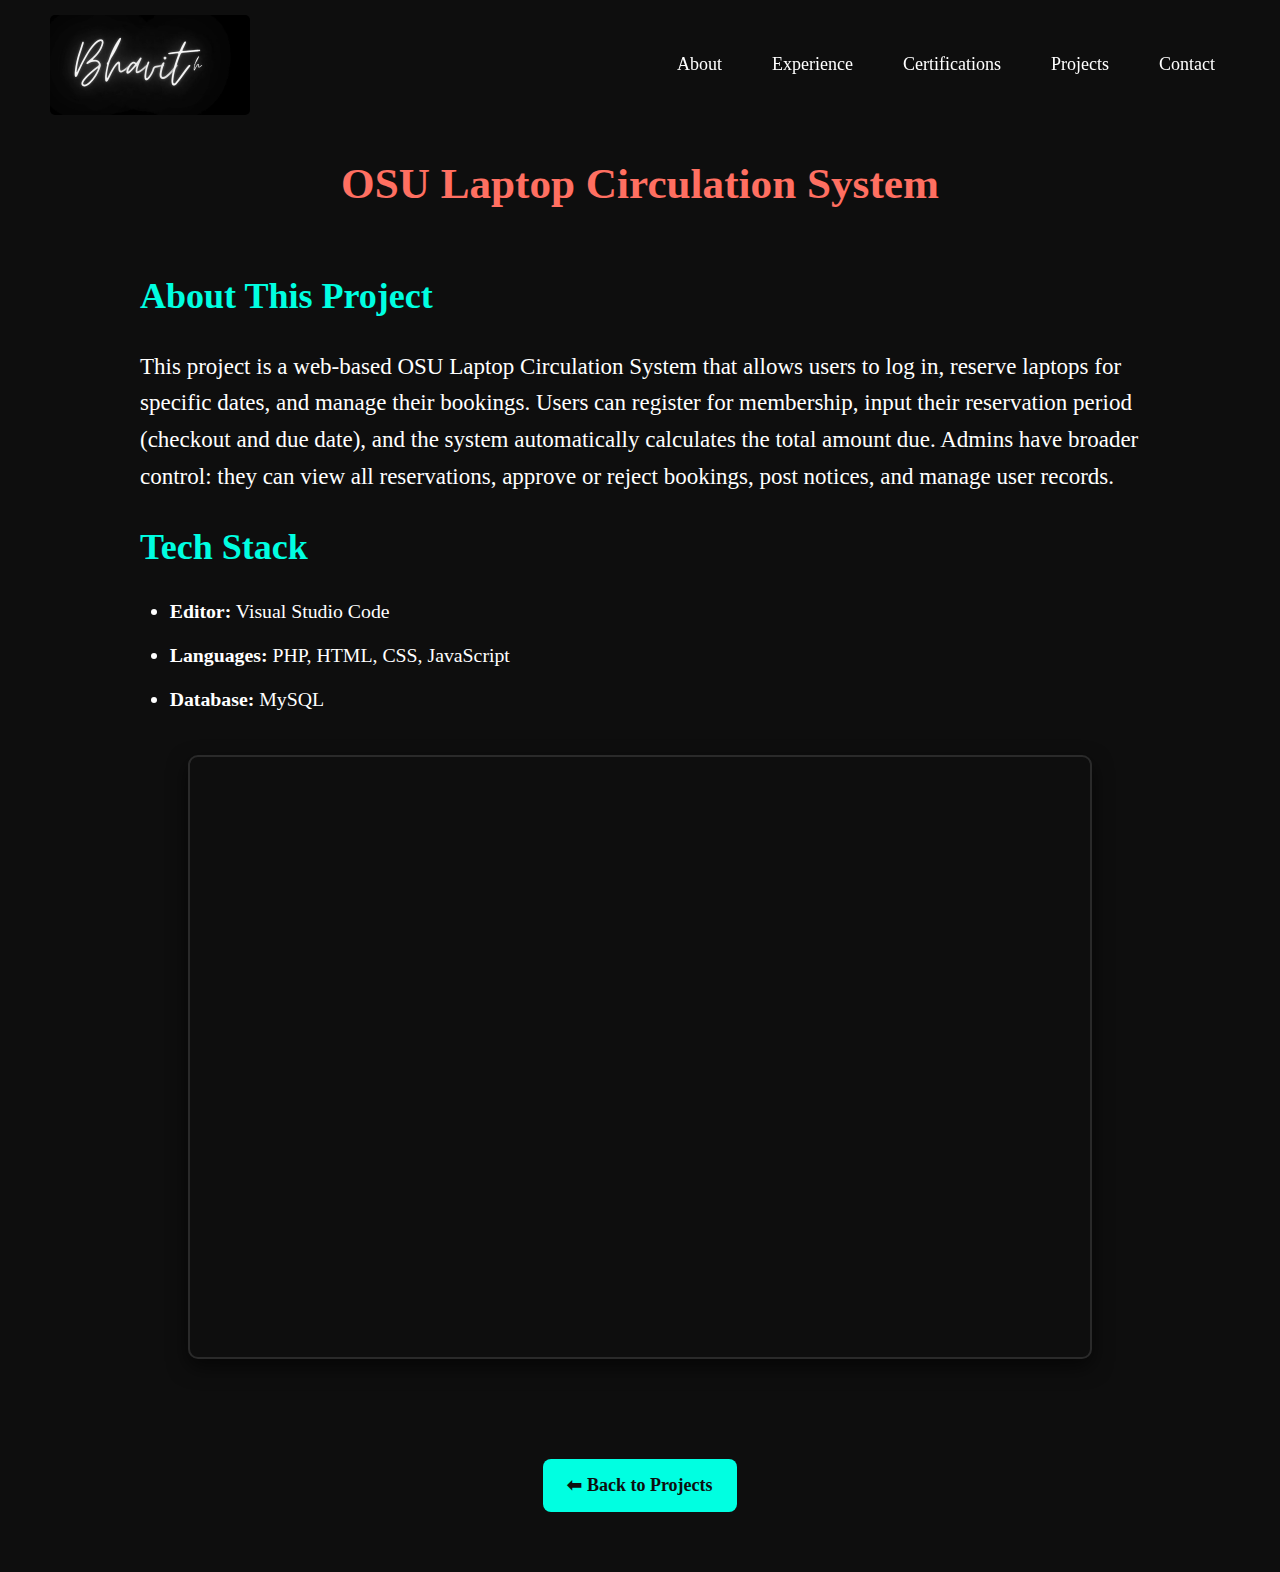
<file: OSU-laptop.html>
<!DOCTYPE html>
<html lang="en">
<head>
  <meta charset="UTF-8" />
  <meta name="viewport" content="width=device-width, initial-scale=1.0" />
  <title>OSU Laptop Circulation System</title>
  <link rel="stylesheet" href="mobile.css">
  <link href="https://fonts.googleapis.com/css2?family=Inter:wght@400;600&display=swap" rel="stylesheet">
  <style>

nav {
    position: fixed;
    top: 0;
    left: 0;
    width: 100%;
    height:auto;
    padding: 15px 50px;
    display: flex;
    justify-content: space-between;
    align-items: center;
    z-index: 1000;
}

/* Video Logo Styling */
.logo video {
    height: 100px; /* Adjust size */
    width: auto;
    border-radius: 5px; /* Optional rounded edges */
}

/* Navbar List */
nav ul {
    list-style: none;
    display: flex;
    justify-content: center; /* Ensures items are centered initially */
    gap: 50px; /* Adjusts spacing between menu items */
    width: 60%; /* Controls the width of the navbar list */
}

/* Navbar Items */
nav ul li {
    display: inline;
}

/* Navbar Links */
nav ul li a {
    text-decoration: none;
    color: #fff;
    font-size: 18px;
    font-weight: 500;
    transition: color 0.3s ease;
}

/* Hover Effect */
nav ul li a:hover {
    color: #FD8B51 /* Highlight color */
}
body {
      background-color: #0e0e0e;
      color: #ffffff;
      margin: 0;
      font-size: 18px;
      line-height: 1.6;
      padding-top: 120px;
    }

    h1 {
      color: #ff6f61;
      text-align: center;
      margin-bottom: 30px;
      font-size: 2.4em;
    }

    .section-title {
      color: #00ffe1;
      font-size: 2em;
      font-weight: 700;
      margin-bottom: 20px;
    }


    p {
  font-size: 23px;
  line-height: 1.6;
}


    .center-content {
      max-width: 1000px;
      margin: 0 auto;
      padding: 20px;
    }

    ul {
      padding-left: 1.5em;
      font-size: 1.1em;
    }

    ul li {
      margin-bottom: 12px;
    }

    strong {
      color: #ffffff;
    }

    /* === PDF Embed Styling === */
    .pdf-container {
      max-width: 900px;
      height: 600px;
      margin: 40px auto;
      border: 2px solid #2a2a2a;
      box-shadow: 0 8px 20px rgba(0, 0, 0, 0.6);
      border-radius: 10px;
      overflow: hidden;
    }

    .pdf-container iframe {
      width: 100%;
      height: 100%;
      border: none;
    }

    .back-button {
  display: block;
  width: fit-content;
  margin: 40px auto 60px auto;
  padding: 12px 24px;
  background-color: #00ffe1;
  color: #0e0e0e;
  font-size: 1em;
  font-weight: 600;
  border: none;
  border-radius: 8px;
  text-align: center;
  text-decoration: none;
  transition: background-color 0.3s ease;
}

.back-button:hover {
  background-color: #00bfa5;
  color: #fff;
}


    @media (max-width: 768px) {
      nav ul {
        justify-content: center;
      }
      h1 {
        font-size: 1.6em;
      }
      .pdf-container {
        height: 400px;
        margin: 20px;
      }

      
    }
  </style>
</head>
<body>
  <!-- ✅ Navbar loads here -->
  <div id="navbar-placeholder"></div>
  <script>
    fetch("navbar.html")
      .then(response => response.text())
      .then(data => {
        document.getElementById("navbar-placeholder").innerHTML = data;
      })
      .catch(error => console.error("Error loading navbar:", error));
  </script>

  <h1>OSU Laptop Circulation System</h1>

  <div class="center-content">
    <div class="section-title">About This Project</div>
    <p>
      This project is a web-based OSU Laptop Circulation System that allows users to log in, reserve laptops for specific dates, and manage their bookings. Users can register for membership, input their reservation period (checkout and due date), and the system automatically calculates the total amount due. Admins have broader control: they can view all reservations, approve or reject bookings, post notices, and manage user records.
    </p>

    <div class="section-title">Tech Stack</div>
    <ul>
      <li><strong>Editor:</strong> Visual Studio Code</li>
      <li><strong>Languages:</strong> PHP, HTML, CSS, JavaScript</li>
      <li><strong>Database:</strong> MySQL</li>
    </ul>

    <!-- ✅ Embedded PDF Viewer -->
  <div class="pdf-container">
    <iframe src="REPORT.pdf" type="application/pdf"></iframe>
  </div>
  </div>
  <a href="project.html" class="back-button">⬅ Back to Projects</a>

</body>
</html>
</file>
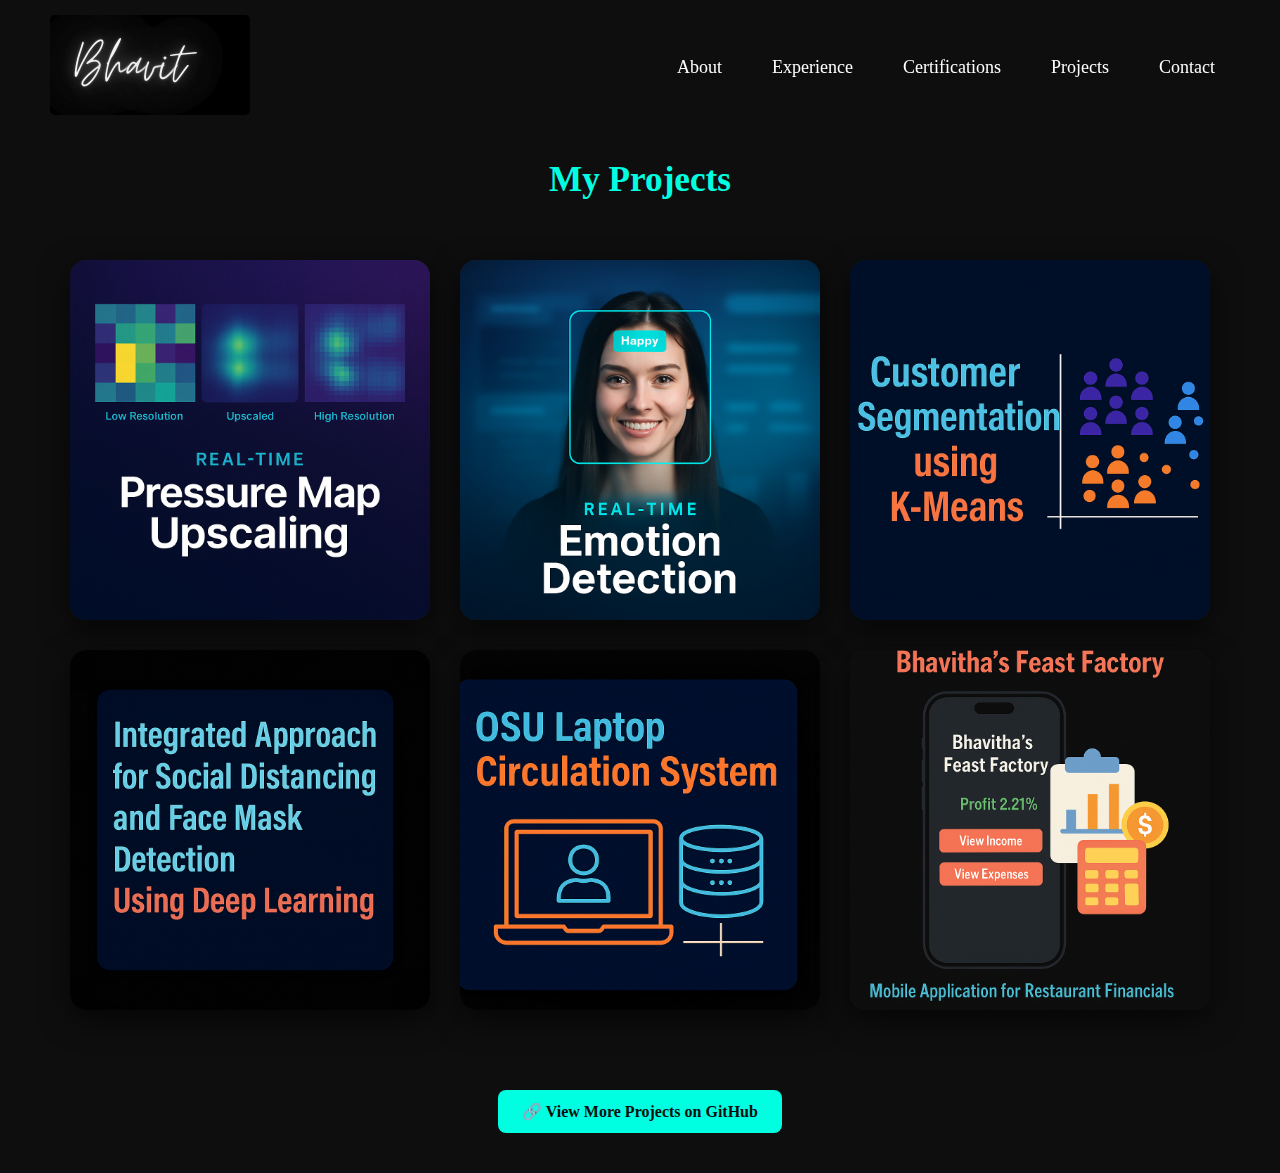
<file: project.html>
<!DOCTYPE html>
<html lang="en">
<head>
  <meta charset="UTF-8" />
  <meta name="viewport" content="width=device-width, initial-scale=1.0"/>
  <title>Projects</title>
  <link rel="stylesheet" href="https://fonts.googleapis.com/css2?family=Inter:wght@400;600&display=swap"/>
  <link rel="stylesheet" href="project.css"/>
</head>
<body>

  <!-- ✅ Navbar loads here -->
  <div id="navbar-placeholder"></div>
  <script>
    fetch("navbar.html")
      .then(response => response.text())
      .then(data => {
        document.getElementById("navbar-placeholder").innerHTML = data;
      })
      .catch(error => console.error("Error loading navbar:", error));
  </script>

  <!-- ✅ Page Title -->
  <h1>My Projects</h1>

  <!-- ✅ Project Tiles -->
  <div class="project-gallery">
    <a href="srgan.html" class="project-tile">
      <img src="images/SRGAN_thumbnail.png" alt="SRGAN Project"/>
    </a>

    <a href="emotion-detection.html" class="project-tile">
      <img src="images/emotion-detection-thumbnail.png" alt="Emotion Detection"/>
    </a>

    <a href="customer-segmentation.html" class="project-tile">
      <img src="images/customer-segmentation-thumbnail-2.png" alt="Customer Segmentation"/>
    </a>
    <a href="facemask.html" class="project-tile">
        <img src="images/facemask-thumbnail.png" alt="Facemask and social distancing Projects"/>
      </a>
      <a href="OSU-laptop.html" class="project-tile">
        <img src="images/OSU laptop thumbnail.png" alt="DBMS projects"/>
      </a>

    <a href="Feast_Factory.html" class="project-tile">
      <img src="images/MAD tumbnail.png" alt="Mobile Projects"/>
    </a>
  </div>

  <a href="https://github.com/Bhavithasingamsetty?tab=repositories" target="_blank" class="github-button">🔗 View More Projects on GitHub</a>


</body>
</html>
</file>
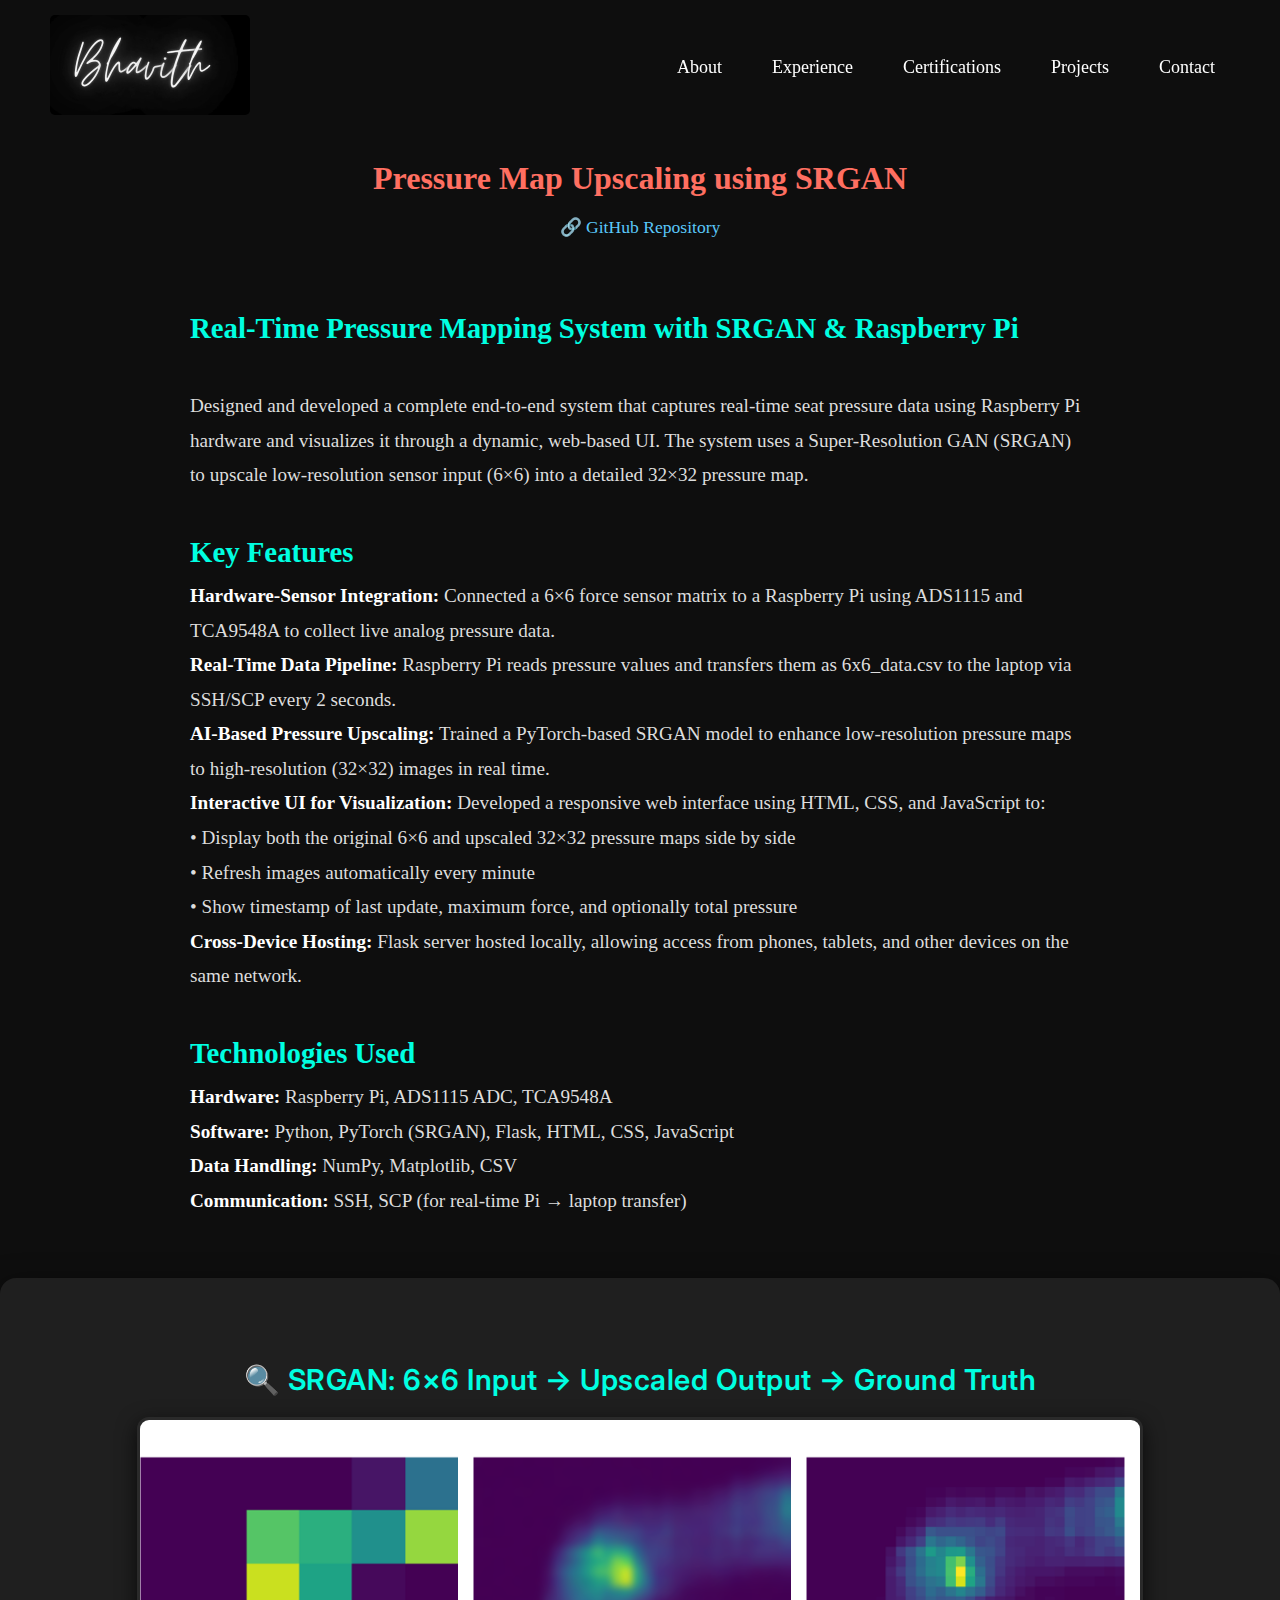
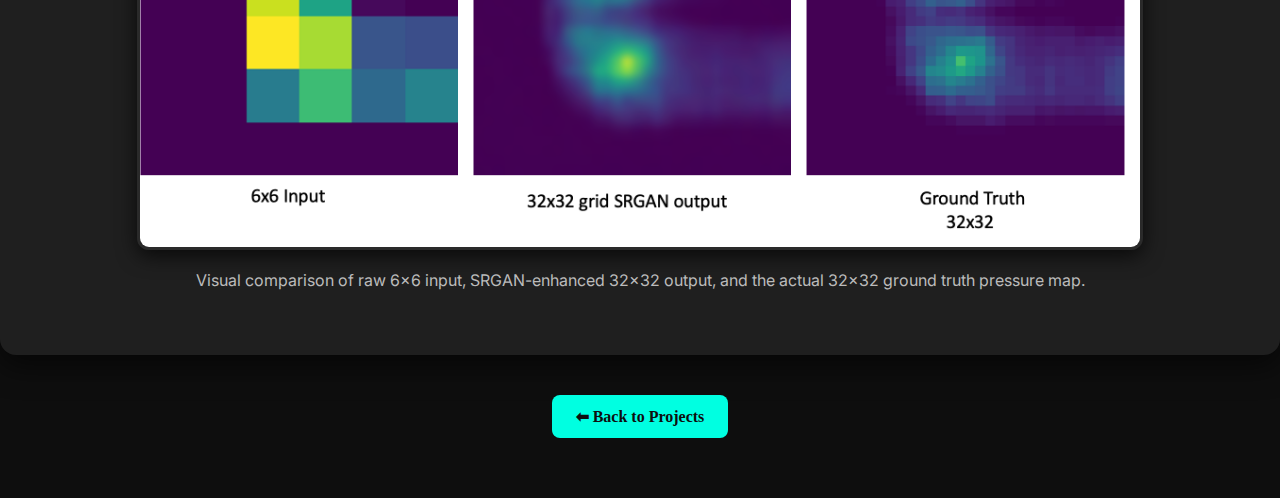
<file: srgan.html>
<!DOCTYPE html>
<html lang="en">
<head>
  <meta charset="UTF-8">
  <meta name="viewport" content="width=device-width, initial-scale=1.0">
  <title>SRGAN Project</title>
  <link rel="stylesheet" href="../project.css">
  <link rel="stylesheet" href="mobile.css">
  <link href="https://fonts.googleapis.com/css2?family=Inter:wght@400;600&display=swap" rel="stylesheet">
  <style>

        /* Navbar Styling */
nav {
    position: fixed;
    top: 0;
    left: 0;
    width: 100%;
    height:auto;
    padding: 15px 50px;
    display: flex;
    justify-content: space-between;
    align-items: center;
    z-index: 1000;
}

/* Video Logo Styling */
.logo video {
    height: 100px; /* Adjust size */
    width: auto;
    border-radius: 5px; /* Optional rounded edges */
}

/* Navbar List */
nav ul {
    list-style: none;
    display: flex;
    justify-content: center; /* Ensures items are centered initially */
    gap: 50px; /* Adjusts spacing between menu items */
    width: 60%; /* Controls the width of the navbar list */
}

/* Navbar Items */
nav ul li {
    display: inline;
}

/* Navbar Links */
nav ul li a {
    text-decoration: none;
    color: #fff;
    font-size: 18px;
    font-weight: 500;
    transition: color 0.3s ease;
}

/* Hover Effect */
nav ul li a:hover {
    color: #FD8B51 /* Highlight color */
}
    body {
  background-color: #0e0e0e;
  color: #ffffff;
  margin: 0;
  text-align: left;
  padding-top: 120px; /* ✅ Fixes the overlap */
}


    h1 {
  color: #ff6f61; /* Royal Purple */
  text-align: center;
  margin-bottom: 20px;
  font-size: 2em;
}

    .github-link {
      display: block;
      text-align: center;
      margin-bottom: 30px;
      font-size: 1.1em;
      color: #5ac8fa;
      text-decoration: none;
    }

    .github-link:hover {
      color: #ffffff;
      text-shadow: 0 0 5px #5ac8fa;
    }

    .project-detail p {
  max-width: 900px;
  margin: auto;
  white-space: pre-line;
  font-size: 1.2em;   /* 🔼 Increased from default to 1.2em */
  line-height: 1.8;   /* 🔼 More comfortable line spacing */
  color: #dddddd;     /* Optional: slightly softer white for readability */
}


    .section-heading {
      color: #00ffe1;
      font-size: 1.5em;
      font-weight: 600;
      margin-top: 50px;
      margin-bottom: 10px;
    }

    strong {
      color: #ffffff;
    }

    .screenshot-grid {
      display: flex;
      gap: 20px;
      flex-wrap: wrap;
      justify-content: center;
      margin-top: 40px;
    }

    .screenshot-grid img {
      width: 30%;
      border-radius: 8px;
      box-shadow: 0 4px 12px rgba(0,0,0,0.5);
      object-fit: cover;
    }

    @media (max-width: 768px) {
      .screenshot-grid img {
        width: 90%;
      }
    }

    .highlight-section {
      font-family: 'Inter', sans-serif;
      text-align: center;
      background: #1f1f1f;
      padding: 60px 20px;
      margin-top: 60px;
      border-radius: 16px;
      box-shadow: 0 10px 30px rgba(0, 0, 0, 0.6);
    }

    .highlight-section h2 {
      font-size: 1.8em;
      font-weight: 600;
      color: #00ffe1;
      margin-bottom: 20px;
      letter-spacing: 0.5px;
    }

    .highlight-section img {
      width: 95%;
      max-width: 1000px;
      border-radius: 12px;
      border: 3px solid #2a2a2a;
      box-shadow: 0 6px 20px rgba(0, 0, 0, 0.7);
      transition: transform 0.3s ease;
    }

    .highlight-section img:hover {
      transform: scale(1.01);
    }

    .highlight-section p {
      color: #bbbbbb;
      font-size: 1em;
      margin-top: 12px;
    }
      .back-button {
  display: block;
  width: fit-content;
  margin: 40px auto 60px auto;
  padding: 12px 24px;
  background-color: #00ffe1;
  color: #0e0e0e;
  font-size: 1em;
  font-weight: 600;
  border: none;
  border-radius: 8px;
  text-align: center;
  text-decoration: none;
  transition: background-color 0.3s ease;
}

.back-button:hover {
  background-color: #00bfa5;
  color: #fff;
}
</style>
</head>
<body>
    <!-- ✅ Navbar loads here -->
  <div id="navbar-placeholder"></div>

  <script>
    fetch("navbar.html")
      .then(response => response.text())
      .then(data => {
        document.getElementById("navbar-placeholder").innerHTML = data;
      })
      .catch(error => console.error("Error loading navbar:", error));
  </script>
  <section class="project-detail">
    <h1>Pressure Map Upscaling using SRGAN</h1>
    <a class="github-link" href="https://github.com/bdang25/OSU-Pressure-Mapping-Research-Code" target="_blank">🔗 GitHub Repository</a>

    <p>
<span class="section-heading"> Real-Time Pressure Mapping System with SRGAN & Raspberry Pi</span>

Designed and developed a complete end-to-end system that captures real-time seat pressure data using Raspberry Pi hardware and visualizes it through a dynamic, web-based UI. The system uses a Super-Resolution GAN (SRGAN) to upscale low-resolution sensor input (6×6) into a detailed 32×32 pressure map.

<span class="section-heading"> Key Features</span>
<strong>Hardware-Sensor Integration:</strong> Connected a 6×6 force sensor matrix to a Raspberry Pi using ADS1115 and TCA9548A to collect live analog pressure data.  
<strong>Real-Time Data Pipeline:</strong> Raspberry Pi reads pressure values and transfers them as 6x6_data.csv to the laptop via SSH/SCP every 2 seconds.  
<strong>AI-Based Pressure Upscaling:</strong> Trained a PyTorch-based SRGAN model to enhance low-resolution pressure maps to high-resolution (32×32) images in real time.  
<strong>Interactive UI for Visualization:</strong> Developed a responsive web interface using HTML, CSS, and JavaScript to:  
• Display both the original 6×6 and upscaled 32×32 pressure maps side by side  
• Refresh images automatically every minute  
• Show timestamp of last update, maximum force, and optionally total pressure  
<strong>Cross-Device Hosting:</strong> Flask server hosted locally, allowing access from phones, tablets, and other devices on the same network.

<span class="section-heading"> Technologies Used</span>
<strong>Hardware:</strong> Raspberry Pi, ADS1115 ADC, TCA9548A  
<strong>Software:</strong> Python, PyTorch (SRGAN), Flask, HTML, CSS, JavaScript  
<strong>Data Handling:</strong> NumPy, Matplotlib, CSV  
<strong>Communication:</strong> SSH, SCP (for real-time Pi → laptop transfer)
    </p>

    <div class="highlight-section">
      <h2>🔍 SRGAN: 6×6 Input → Upscaled Output → Ground Truth</h2>
      <img src="../images/SRGAN_output-1.png" alt="SRGAN Comparison Image">
      <p>Visual comparison of raw 6×6 input, SRGAN-enhanced 32×32 output, and the actual 32×32 ground truth pressure map.</p>
    </div>

  </section>
  <a href="project.html" class="back-button">⬅ Back to Projects</a>

</body>
</html>
</file>
<file: about.css>
@import url('https://fonts.googleapis.com/css2?family=Great+Vibes&display=swap');
@import url('https://fonts.googleapis.com/css2?family=Poppins:wght@400;500&display=swap');
@import url('https://fonts.googleapis.com/css2?family=Parisienne&display=swap');
@import url('https://fonts.googleapis.com/css2?family=Imperial Script&display=swap');
@import url('https://fonts.googleapis.com/css2?family=DM Serif Text&display=swap');



/* General Styles */

html {
    scroll-behavior: smooth;
}


/* Navbar Styling */
nav {
    position: fixed;
    top: 0;
    left: 0;
    width: 100%;
    height:auto;
    padding: 15px 50px;
    display: flex;
    justify-content: space-between;
    align-items: center;
    z-index: 1000;
}

/* Video Logo Styling */
.logo video {
    height: 100px; /* Adjust size */
    width: auto;
    border-radius: 5px; /* Optional rounded edges */
}

/* Navbar List */
nav ul {
    list-style: none;
    display: flex;
    justify-content: center; /* Ensures items are centered initially */
    gap: 50px; /* Adjusts spacing between menu items */
    width: 60%; /* Controls the width of the navbar list */
}

/* Navbar Items */
nav ul li {
    display: inline;
}

/* Navbar Links */
nav ul li a {
    text-decoration: none;
    color: #fff;
    font-size: 18px;
    font-weight: 500;
    transition: color 0.3s ease;
}

/* Hover Effect */
nav ul li a:hover {
    color: #FD8B51 /* Highlight color */
}


/* Navbar background */
nav {
    background: #000; 
}

.main-content {
    padding-top: 80px;
  }
  

body {
    background: #000; /* Black background */
    color: #fff; /* Text color for readability */
}

/* Ensure all sections also have a black background */
#header {
    background: #000;
}




/* Responsive Layout */
@media (max-width: 768px) {
    #about {
        flex-direction: column;
        text-align: center;
    }

    .about-image {
        width: 80%; /* Adjust image size for mobile */
        margin-bottom: 20px;
    }

    .about-content {
        text-align: center;
    }
}



/* About Section */
#about {
    display: flex;
    align-items: center;
    justify-content: center;
    padding: 100px 50px;
    max-width: 1200px;
    margin: auto;
    text-align: left;
    gap: 50px;
}

/* Container */
.about-container {
    display: flex;
    align-items: center;
    gap: 50px;
}

/* Profile Image */
.about-image img {
    width: 350px;
    padding-top: 50px;
    height: auto;
    border-radius: 10px 10px 10px 10px; /* Applies to all corners */
    box-shadow: 0 4px 10px rgba(255, 255, 255, 0.2);
    object-fit: cover;
}

/* About Content */
.about-content {
    max-width: 600px;
}

.about-content h1 {
    font-size: 2.5rem;
    font-weight: bold;
    margin-bottom: 10px;
}

.about-content h3 {
    font-size: medium;
    color: rgb(182, 236, 187);
}

.about-content p {
    font-size: 1.2rem;
    line-height: 1.6;
}

.degree {
    color: whitesmoke; 
    font-weight: bold;
}

.university {
    color: #4A90E2; /* Blue for university */
    font-style: italic;
}


/* Tab Buttons */
.tab-buttons {
    margin-top: 20px;
    display: flex;
    gap: 20px;
}

.tab-button {
    background: #7D1C4A;
    color: white;
    padding: 10px 20px;
    border: none;
    border-radius: 5px;
    font-size: 16px;
    font-weight: bold;
    cursor: pointer;
    transition: background 0.3s;
}

.tab-button:hover {
    background: black;
}


.tab-content {
    width: 100%; /* Full width */
    max-width: 800px; /* Prevents stretching */
    word-wrap: break-word; /* Ensures long text wraps */
    white-space: normal; /* Allows text wrapping */
    display: none;
    margin-top: 20px;
    padding: 20px;
    background: black;
    border-radius: 8px;
    overflow:wrap;
}

/* Show Active Tab */
.active-tab {
    display: block;
}

/* Responsive Layout */
@media (max-width: 768px) {
    .about-container {
        flex-direction: column;
        text-align: center;
    }
    .about-image img {
        width: 80%;
        margin-bottom: 20px;
    }
    .tab-buttons {
        flex-direction: column;
    }
}
/* Animations */
@keyframes fadeInUp {
    from {
        opacity: 0;
        transform: translateY(30px);
    }
    to {
        opacity: 1;
        transform: translateY(0);
    }
}

/* Responsive Layout */
@media (max-width: 768px) {
    .about-container {
        flex-direction: column;
        text-align: center;
    }
    .about-image {
        width: 80%; /* Adjust image size for mobile */
        margin-bottom: 20px;
    }
    .about-content {
        text-align: center;
    }

    .video-container {
        display: flex;
        justify-content: center;
        align-items: center;
        width: 100%;
        max-width: 100%;
        height: auto;
        min-height: 500px; /* Increases the space behind the video */
        overflow: hidden;
        margin: 30px auto; /* Adds more spacing around the video */
        padding: 20px; /* Adds spacing inside the container */
        position: relative;
        background-color: transparent;
    }
    
    .video-container video {
        width: 90%; /* Slightly increase width */
        max-width: 950px; /* Increase max size */
        height: auto;
        border-radius: 10px;
        object-fit: contain;
    }
    
    #skills {
        padding: 40px 0; /* Increase top and bottom spacing */
        margin-bottom: 50px; /* Adds more space under the video */
    }
    
    @media (min-width: 1024px) {
    .video-container {
        min-height: 550px; /* More height on larger screens */
    }
}


    
   
    }
</file>
<file: mobile.css>
/* 📱 Mobile Responsive Styles */
@media (max-width: 768px) {
    nav ul {
      flex-direction: column;
      gap: 10px;
      align-items: center;
    }
  
    .cert-container {
      flex-direction: column;
      align-items: center;
    }
  
    .certification {
      flex-direction: column;
      text-align: center;
    }
  
    .cert-img img {
      width: 100%;
      max-width: 300px;
    }
  
    .contact-inline {
      flex-direction: column;
      text-align: center;
      gap: 15px;
    }
  
    .contact-form {
      width: 90%;
      margin: auto;
    }
  }
</file>
<file: certifications.css>
/* General Styles */

html {
    scroll-behavior: smooth;
}



/* Navbar Styling */
nav {
    position: fixed;
    top: 0;
    left: 0;
    width: 100%;
    height:auto;
    padding: 15px 50px;
    display: flex;
    justify-content: space-between;
    align-items: center;
    z-index: 1000;
}

/* Video Logo Styling */
.logo video {
    height: 100px; /* Adjust size */
    width: auto;
    border-radius: 5px; /* Optional rounded edges */
}

/* Navbar List */
nav ul {
    list-style: none;
    display: flex;
    justify-content: center; /* Ensures items are centered initially */
    gap: 50px; /* Adjusts spacing between menu items */
    width: 60%; /* Controls the width of the navbar list */
}

/* Navbar Items */
nav ul li {
    display: inline;
}

/* Navbar Links */
nav ul li a {
    text-decoration: none;
    color: #fff;
    font-size: 18px;
    font-weight: 500;
    transition: color 0.3s ease;
}

/* Hover Effect */
nav ul li a:hover {
    color: #FD8B51 /* Highlight color */
}

.main-content {
    padding-top: 80px;
  }


/* General Styles */
body {
    background-color: #000;
    color: white;
    text-align: center;
    margin: 0;
    padding: 90px;
}

/* Section Heading */
h2 {
    font-size: 2.5rem;
    margin-bottom: 20px;
    color: #ff6f61 /* Gold color */
}

/* Certification Container */
.cert-container {
    display: flex;
    flex-direction: column;
    align-items: center;
    gap: 30px;
    width: 80%;
    margin: auto;
}

/* Individual Certification */
.certification {
    display: flex;
    align-items: center;
    justify-content: space-between;
    background-color: #1a1a1a;
    padding: 15px;
    border-radius: 10px;
    box-shadow: 0 4px 8px rgba(255, 255, 255, 0.2);
    max-width: 900px;
    width: 100%;
    text-align: left;
}

/* Certificate Info */
.cert-text {
    flex: 1;
    padding: 10px;
}

.cert-text h3 {
    font-size: 1.5rem;
    color: #FFD700;
}

.cert-text p {
    font-size: 1rem;
    color: #ccc;
}

/* Certificate Image */
.cert-img {
    flex-shrink: 0;
    width: 250px;
    height: 150px;
    overflow: hidden;
    display: flex;
    justify-content: center;
    align-items: center;
}

.cert-img img {
    width: 100%;
    height: 100%;
    object-fit: contain;
    border-radius: 8px;
    cursor: pointer;
    transition: transform 0.3s ease-in-out;
}

.cert-img img:hover {
    transform: scale(1.05); /* Slight zoom effect */
}

/* Modal Popup */
.modal {
    display: none;
    position: fixed;
    z-index: 1000;
    left: 0;
    top: 0;
    width: 100%;
    height: 100%;
    background-color: rgba(0, 0, 0, 0.9);
    justify-content: center;
    align-items: center;
    overflow: auto;
   
}

/* Close Button */
.close {
    position: absolute;
    top: 20px;
    right: 35px;
    color: white;
    font-size: 40px;
    font-weight: bold;
    cursor: pointer;
}

/* Full Image */
.modal-content {
    max-width: 90%;
    max-height: 90%;
    display: block;
    margin: auto;
    padding:60px;
    border-radius: 10px;
}

.back-button {
    display: block;
    width: fit-content;
    margin: 40px auto;
    padding: 12px 24px;
    background-color: #00ffe1;
    color: #0e0e0e;
    font-size: 1em;
    font-weight: 600;
    border: none;
    border-radius: 8px;
    text-align: center;
    text-decoration: none;
    transition: background-color 0.3s ease;
  }

  .back-button:hover {
    background-color: #00bfa5;
    color: #fff;
  }

/* Responsive Design */
@media (max-width: 768px) {
    .certification {
        flex-direction: column;
        text-align: center;
        padding: 10px;
    }

    .cert-img {
        width: 90%;
        height: auto;
        margin-top: 10px;
    }
}
</file>
<file: home.css>
@import url('https://fonts.googleapis.com/css2?family=Great+Vibes&display=swap');
@import url('https://fonts.googleapis.com/css2?family=Poppins:wght@400;500&display=swap');
@import url('https://fonts.googleapis.com/css2?family=Parisienne&display=swap');
@import url('https://fonts.googleapis.com/css2?family=Imperial Script&display=swap');
@import url('https://fonts.googleapis.com/css2?family=DM Serif Text&display=swap');

html {
    scroll-behavior: smooth;
}


/* Navbar Styling */
nav {
    position: fixed;
    top: 0;
    left: 0;
    width: 100%;
    height:auto;
    padding: 15px 50px;
    display: flex;
    justify-content: space-between;
    align-items: center;
    z-index: 1000;
}

/* Video Logo Styling */
.logo video {
    height: 100px; /* Adjust size */
    width: auto;
    border-radius: 5px; /* Optional rounded edges */
}

/* Navbar List */
nav ul {
    list-style: none;
    display: flex;
    justify-content: center; /* Ensures items are centered initially */
    gap: 50px; /* Adjusts spacing between menu items */
    width: 60%; /* Controls the width of the navbar list */
}

/* Navbar Items */
nav ul li {
    display: inline;
}

/* Navbar Links */
nav ul li a {
    text-decoration: none;
    color: #fff;
    font-size: 18px;
    font-weight: 500;
    transition: color 0.3s ease;
}

/* Hover Effect */
nav ul li a:hover {
    color: #FD8B51 /* Highlight color */
}


/* Adjust Header Section */
#header {
    display: flex;
    align-items: center;
    justify-content: space-between;
    height: 100vh;
    padding: 100px 50px 60px; /* Adds left & right padding */
}

/* Text Block Styling */
.header-content {
    max-width: 50%; /* Prevents text from stretching too wide */
    padding-left: 5%; /* Moves text slightly to the right */
}

/* Heading Styling */
.header-content h1 {
    font-size: 2.8rem; /* Bigger and bolder */
    font-weight: bold;
    margin-bottom: 15px; /* Space between heading & subheading */
    line-height: 1.2;
}

/* Subheading Styling */
.header-content p {
    font-size: 18px;
    color: #ccc;
    line-height: 1.6;
    max-width: 90%;
}

/* Increase Image Size */
.header-image {
    max-width: 40%;
    height: auto;
    border-radius: 10px;
    object-fit: cover;
}



/* Responsive Navbar for Mobile */
@media (max-width: 768px) {
    nav {
        flex-direction: column;
        align-items: center;
        padding: 10px;
    }

    nav ul {
        flex-direction: column;
        text-align: center;
        gap: 15px;
    }

    #header {
        flex-direction: column;
        text-align: center;
        padding: 80px 20px;
    }

    .header-content {
        max-width: 100%;
    }

    .header-image {
        max-width: 150%;
        height:100%;
    }
}
body {
    background: #000; /* Black background */
    color: #fff; /* Text color for readability */
}

/* Ensure all sections also have a black background */
#header {
    background: #000;
}




/* Navbar background */
nav {
    background: #000; 
}

/* Apply New Font to About Text */
.intro-text {
    font-family: 'Roboto', sans-serif; /* Change this if you choose another font */
    font-size: 18px;
    font-weight: 400;
    color: #d9d9d9; /* Light Gray for readability */
    line-height: 1.6;
    max-width: 90%;
    margin-top: 10px; /* Adds spacing below the name */
}




/* Apply Great Vibes Font with Blue-to-White Gradient */
.gradient-text {
    font-family: 'DM Serif Text', cursive;
    font-weight: 400;
    font-size: 3rem; /* Adjust size as needed */
    background: linear-gradient(90deg, #4A90E2, #A0C4FF, #ffffff); 
    -webkit-background-clip: text;
    -webkit-text-fill-color: transparent;
    letter-spacing: 2px; /* Adds spacing for elegance */
}

/* Slide In Left Animation */
@keyframes slideInLeft {
    from {
        opacity: 0;
        transform: translateX(-100px); /* Start 100px to the left */
    }
    to {
        opacity: 1;
        transform: translateX(0); /* Move to original position */
    }
}

/* Apply Slide In Left Animation to Name */
.animate-text {
    animation: slideInLeft 2s ease-in-out forwards;
}

/* Apply Slide In Left Animation to Subtitle */
.animate-subtitle {
    animation: slideInLeft 3s ease-in-out forwards;
}
</file>
<file: project.css>
/* Grid for square layout */

/* Navbar Styling */
nav {
  position: fixed;
  top: 0;
  left: 0;
  width: 100%;
  height:auto;
  padding: 15px 50px;
  display: flex;
  justify-content: space-between;
  align-items: center;
  z-index: 1000;
}

/* Video Logo Styling */
.logo video {
  height: 100px;
  width: auto;
  border-radius: 5px;
}

/* Navbar List */
nav ul {
  list-style: none;
  display: flex;
  justify-content: center;
  gap: 50px;
  width: 60%;
}

/* Navbar Items */
nav ul li {
  display: inline;
}

/* Navbar Links */
nav ul li a {
  text-decoration: none;
  color: #fff;
  font-size: 18px;
  font-weight: 500;
  transition: color 0.3s ease;
}

/* Hover Effect */
nav ul li a:hover {
  color: #FD8B51;
}

body {
  background-color: #0e0e0e;
  color: #ffffff;
  margin: 0;
  text-align: center;
  padding-top: 120px; /* ✅ Fixes the overlap */
}


h1 {
  font-size: 2.2em;
  margin: 40px 0;
  color: #00ffe1;
}

.project-gallery {
  display: flex;
  flex-wrap: wrap;
  justify-content: center;
  gap: 30px;
  padding: 20px;
}

.project-tile {
  width: 360px;
  height: 360px;
  border-radius: 16px;
  overflow: hidden;
  box-shadow: 0 10px 30px rgba(0, 0, 0, 0.6);
  background-color: #1e1e1e;
  text-decoration: none;
  transition: transform 0.3s ease;
}

.project-tile img {
  width: 100%;
  height: 100%;
  object-fit: cover;
  display: block;
}

.project-tile:hover {
  transform: scale(1.04);
}

@media (max-width: 768px) {
  .project-tile {
    width: 90vw;
    height: 90vw;
  }
}

.gallery {
  display: grid;
  grid-template-columns: repeat(auto-fit, minmax(250px, 1fr));
  gap: 30px;
  padding: 40px;
  justify-items: center;
}

.project-card {
  background: #222;
  border-radius: 10px;
  padding: 20px;
  text-align: center;
  transition: transform 0.3s;
  cursor: pointer;
  width: 250px;
}

.project-card img {
  width: 100%;
  height: 200px;
  object-fit: cover;
  border-radius: 8px;
}

.project-card:hover {
  transform: scale(1.05);
}

.modal {
  display: none;
  position: fixed;
  z-index: 1000;
  left: 0;
  top: 0;
  width: 100vw;
  height: 100vh;
  overflow: auto;
  background-color: rgba(0, 0, 0, 0.9);
}

.modal-content {
  background-color: #111;
  margin: 60px auto;
  padding: 30px;
  border-radius: 10px;
  max-width: 800px;
  text-align: center;
}

.modal-content img {
  width: 100%;
  max-height: 300px;
  margin-top: 15px;
  object-fit: contain;
  border-radius: 10px;
}

.close {
  color: #fff;
  float: right;
  font-size: 28px;
  font-weight: bold;
  cursor: pointer;
}

.github-button {
  display: block;
  width: fit-content;
  margin: 60px auto 40px auto;
  padding: 12px 24px;
  background-color: #00ffe1;
  color: #0e0e0e;
  font-size: 1em;
  font-weight: 600;
  border: none;
  border-radius: 8px;
  text-align: center;
  text-decoration: none;
  transition: background-color 0.3s ease;
}

.github-button:hover {
  background-color: #00bfa5;
  color: #fff;
}
</file>
